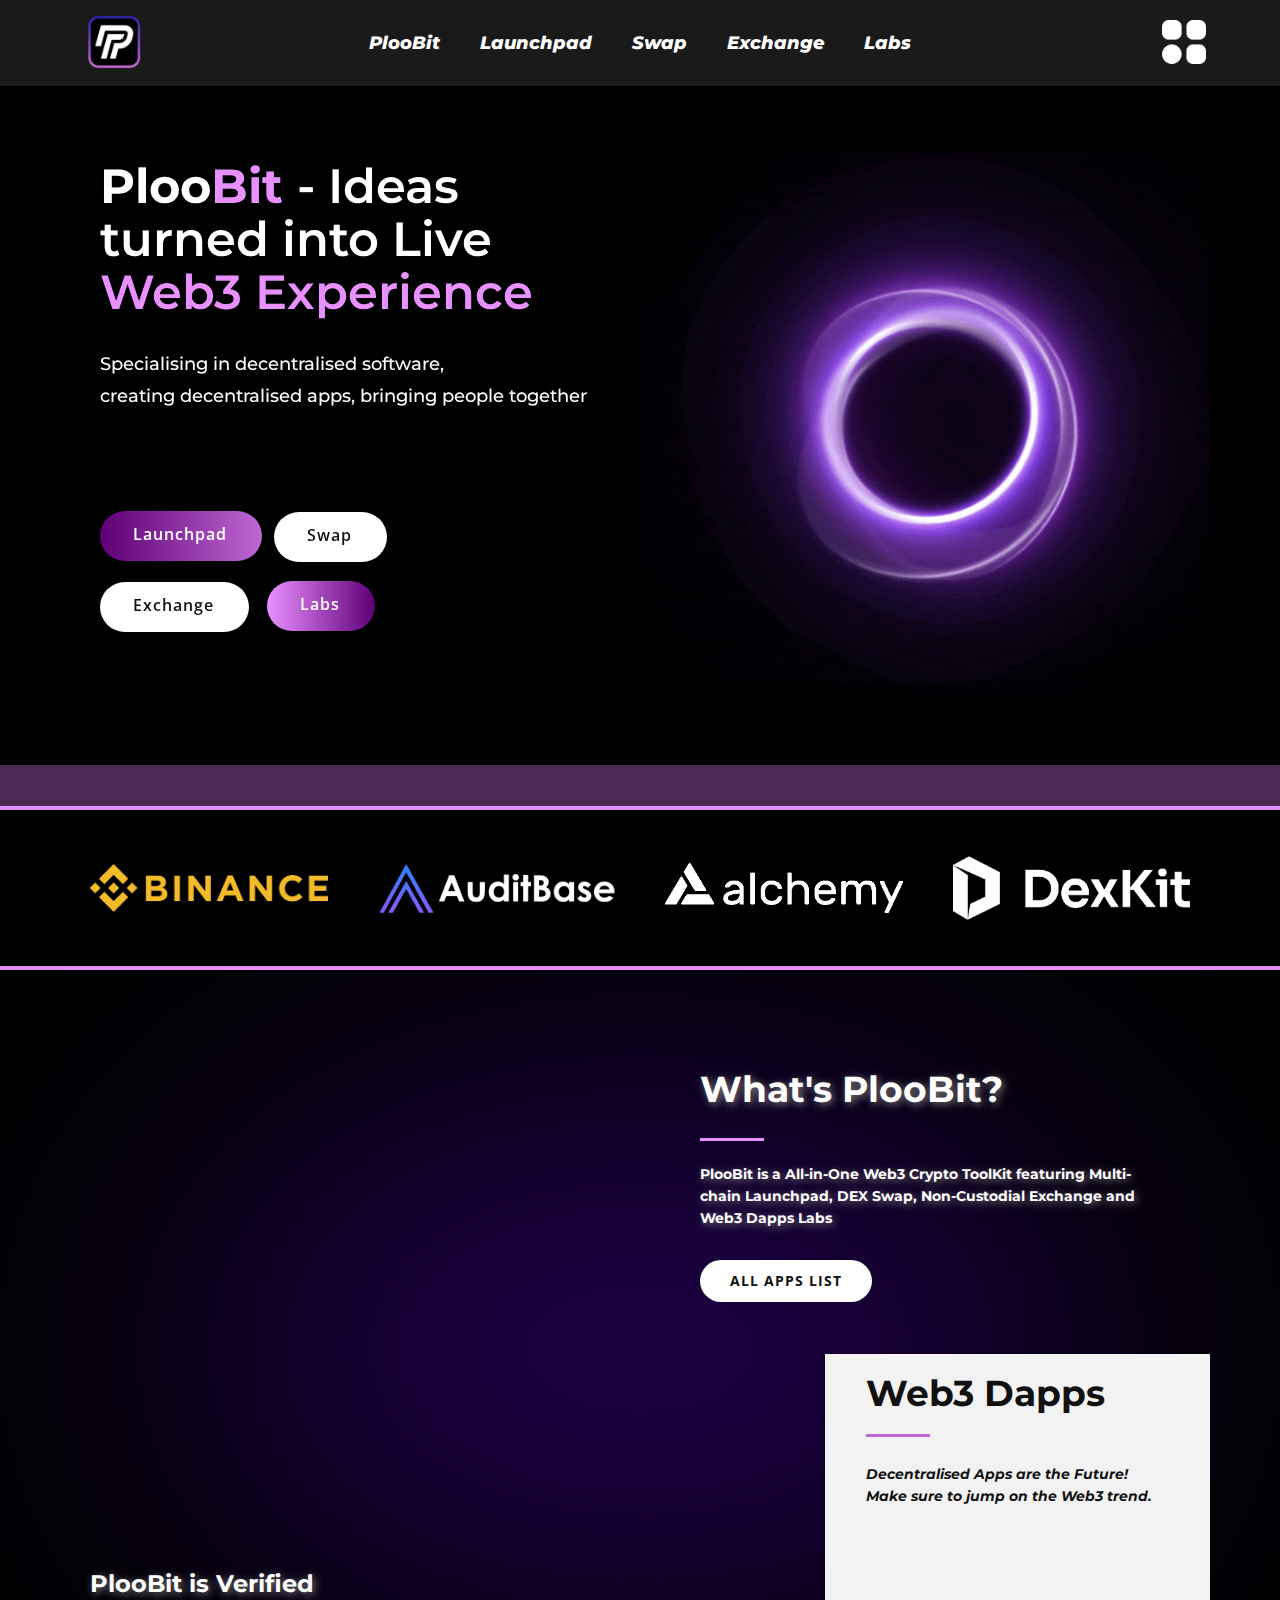
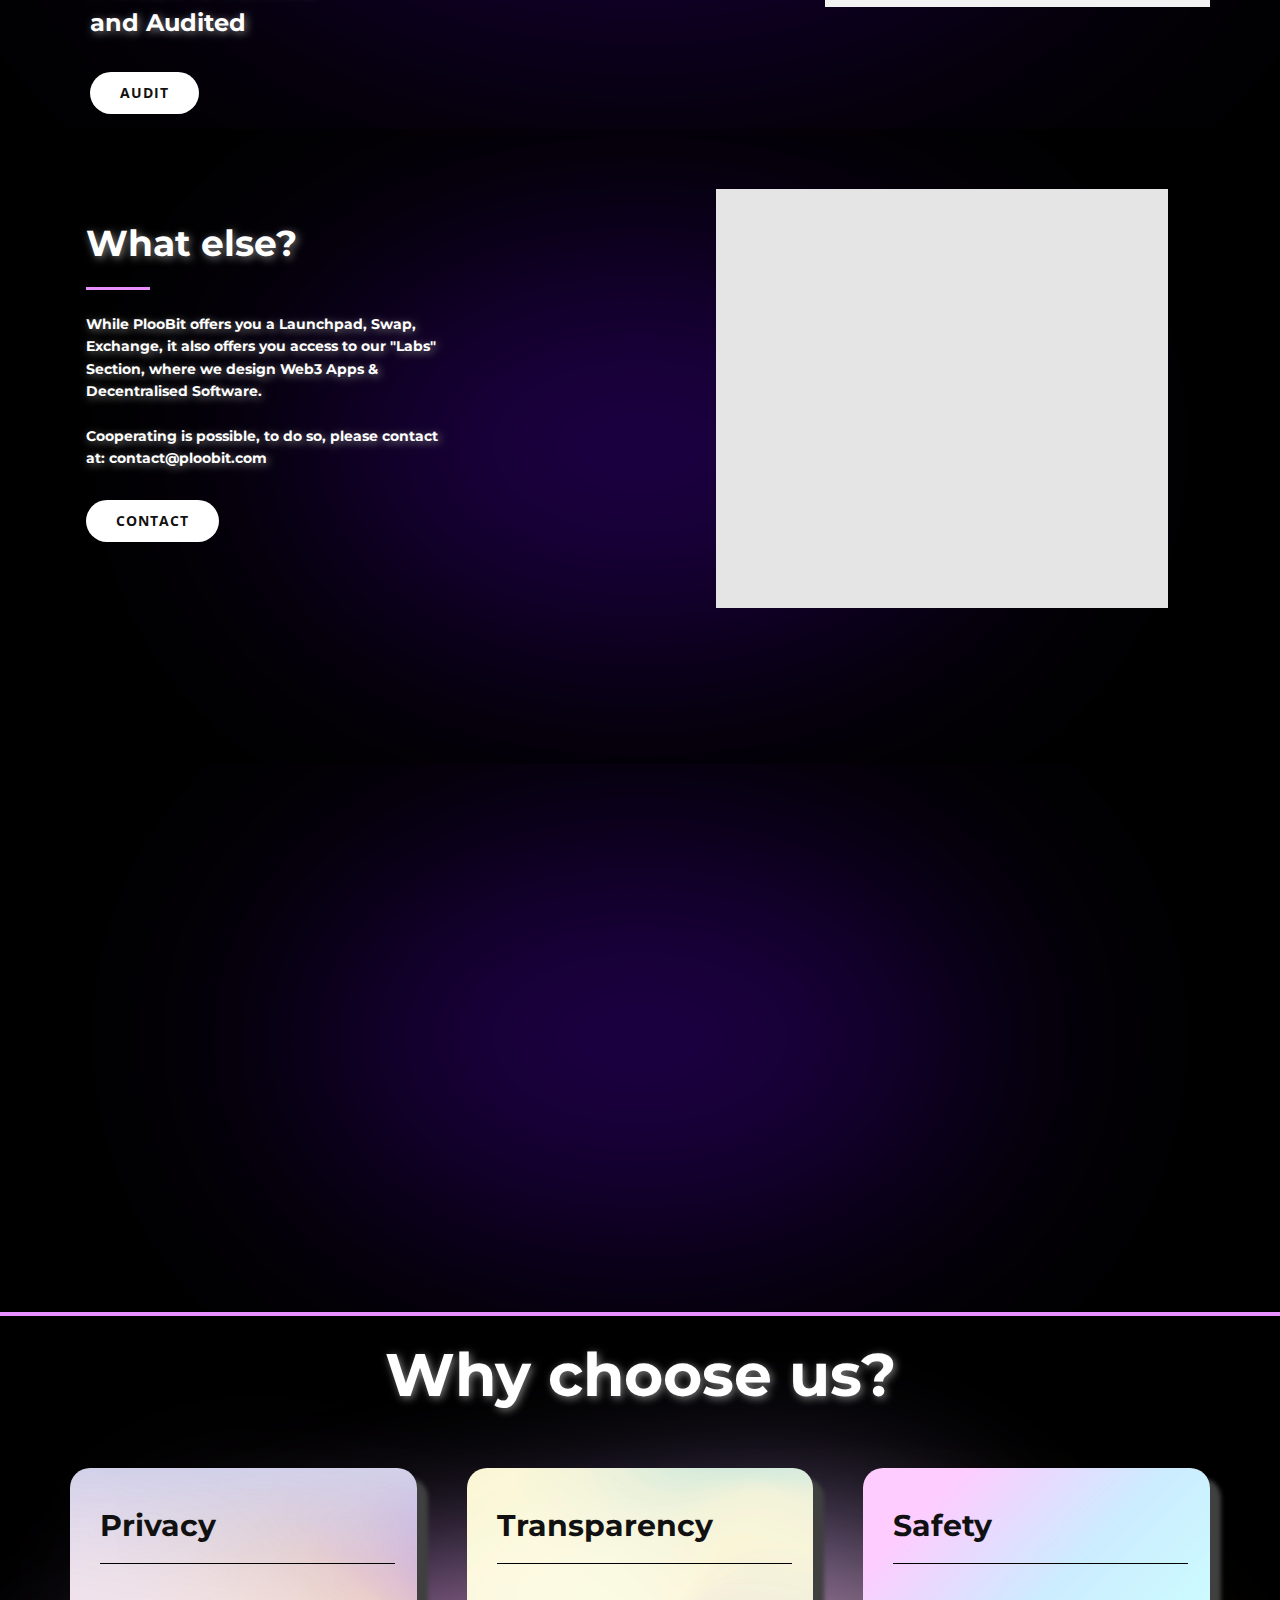
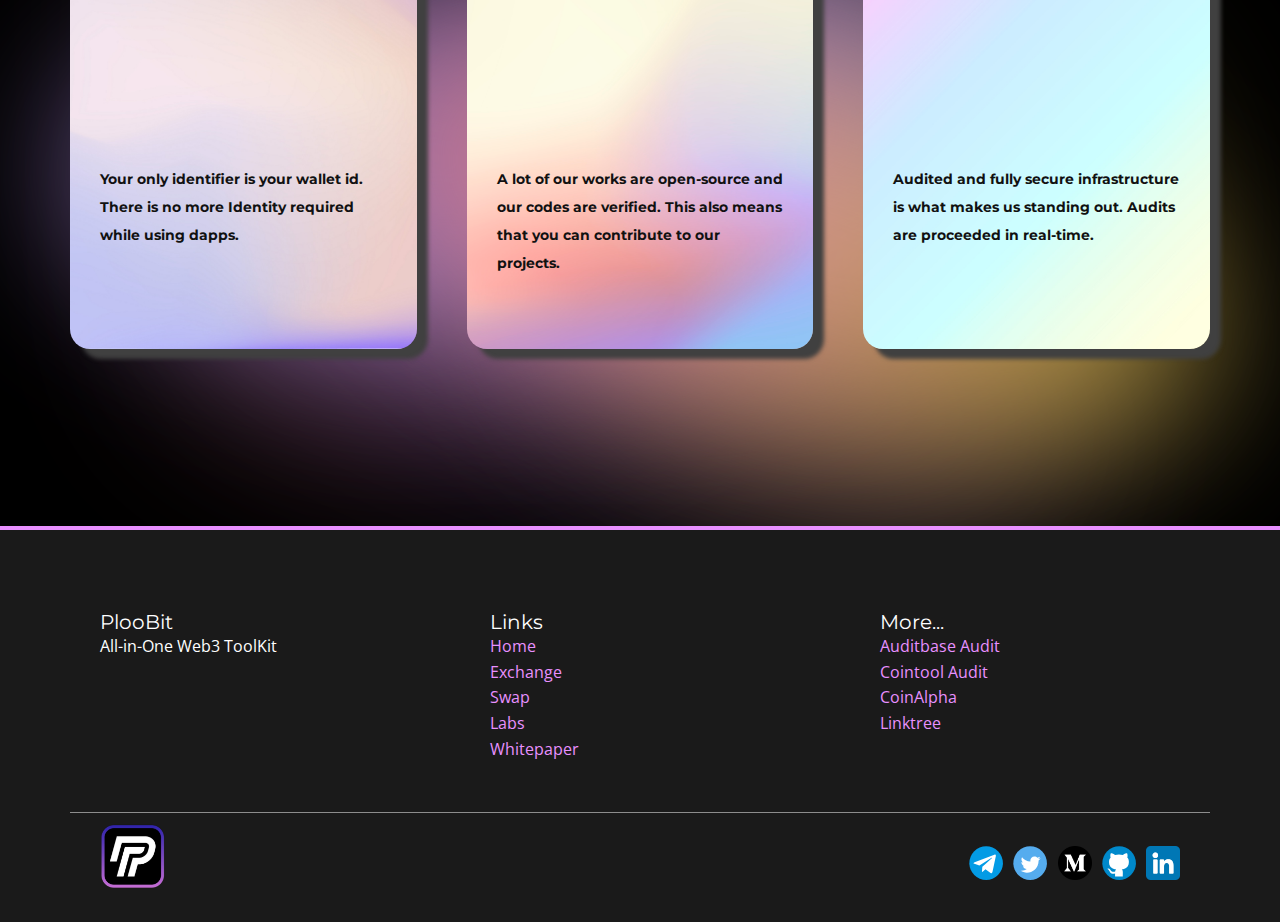
<file: index.html>
<!DOCTYPE html>
<html style="font-size: 16px;" lang="en"><head>
    <meta name="viewport" content="width=device-width, initial-scale=1.0">
    <meta charset="utf-8">
    <meta name="keywords" content="PlooBit">
    <meta name="description" content="PlooBit - Crypto All-in-One ToolKit, Launchpad, Exchange, Dapps">
    <title>PlooBit | Web3 Development</title>
    <link rel="stylesheet" href="nicepage.css" media="screen">
<link rel="stylesheet" href="PlooBit.css" media="screen">
    <script class="u-script" type="text/javascript" src="jquery.js" defer=""></script>
    <script class="u-script" type="text/javascript" src="nicepage.js" defer=""></script>
    <meta name="generator" content="Nicepage 4.19.3, nicepage.com">
    <meta property="og:title" content="PlooBit">
    <meta property="og:description" content="PlooBit - Crypto All-in-One ToolKit, Launchpad, Exchange, Dapps">
    <meta property="og:image" content="images/share.png">
    <link rel="icon" href="images/favicon4.png">
    <link id="u-theme-google-font" rel="stylesheet" href="https://fonts.googleapis.com/css?family=Montserrat:100,100i,200,200i,300,300i,400,400i,500,500i,600,600i,700,700i,800,800i,900,900i|Open+Sans:300,300i,400,400i,500,500i,600,600i,700,700i,800,800i">
    <link id="u-page-google-font" rel="stylesheet" href="https://fonts.googleapis.com/css?family=Montserrat:100,100i,200,200i,300,300i,400,400i,500,500i,600,600i,700,700i,800,800i,900,900i">
    
    
    
    
    
    
    
    
    <script type="application/ld+json">{
		"@context": "http://schema.org",
		"@type": "Organization",
		"name": "PlooBit",
		"sameAs": [
				"https://t.me/ploobit",
				"https://twitter.com/ploobitcom",
				"https://ploobit.medium.com/",
				"https://github.com/0xpako/PlooBit-Contracts",
				"https://www.linkedin.com/company/ploobit/"
		]
}</script>
    <meta name="theme-color" content="#81c132">
    <meta name="twitter:site" content="@">
    <meta name="twitter:card" content="summary_large_image">
    <meta name="twitter:title" content="PlooBit">
    <meta name="twitter:description" content="PlooBit">
    <meta property="og:type" content="website">
  </head>
  <body data-home-page="PlooBit.html" data-home-page-title="PlooBit" class="u-black u-body u-xl-mode" data-lang="en"><header class="u-clearfix u-grey-90 u-header u-sticky u-sticky-8dd9 u-header" id="sec-6607"><div class="u-clearfix u-sheet u-sheet-1">
        <nav class="u-menu u-menu-hamburger u-offcanvas u-menu-1" data-responsive-from="XL">
          <div class="menu-collapse" style="font-size: 1.25rem; letter-spacing: 0px; font-style: italic; font-weight: 700;">
            <a class="u-button-style u-custom-active-border-color u-custom-active-color u-custom-border u-custom-border-color u-custom-borders u-custom-hover-border-color u-custom-hover-color u-custom-left-right-menu-spacing u-custom-padding-bottom u-custom-text-active-color u-custom-text-color u-custom-text-hover-color u-custom-top-bottom-menu-spacing u-file-icon u-nav-link u-text-active-palette-1-base u-text-hover-palette-2-base u-text-white u-file-icon-1" href="#">
              <img src="images/9849499-bd4ffcbd.png" alt="">
            </a>
          </div>
          <div class="u-custom-menu u-nav-container">
            <ul class="u-custom-font u-heading-font u-nav u-spacing-20 u-unstyled u-nav-1"><li class="u-nav-item"><a class="u-border-active-palette-1-base u-border-hover-palette-1-base u-button-style u-nav-link u-text-active-custom-color-13 u-text-body-alt-color u-text-hover-custom-color-11" href="PlooBit.html" style="padding: 10px;">PlooBit</a>
</li><li class="u-nav-item"><a class="u-border-active-palette-1-base u-border-hover-palette-1-base u-button-style u-nav-link u-text-active-custom-color-13 u-text-body-alt-color u-text-hover-custom-color-11" href="https://launchpad.ploobit.com/#/" style="padding: 10px;">Launchpad</a>
</li><li class="u-nav-item"><a class="u-border-active-palette-1-base u-border-hover-palette-1-base u-button-style u-nav-link u-text-active-custom-color-13 u-text-body-alt-color u-text-hover-custom-color-11" href="https://ploobit-swap.dexkit.app/" style="padding: 10px;">Swap</a>
</li><li class="u-nav-item"><a class="u-border-active-palette-1-base u-border-hover-palette-1-base u-button-style u-nav-link u-text-active-custom-color-13 u-text-body-alt-color u-text-hover-custom-color-11" href="https://exchange.ploobit.com/#/trade" style="padding: 10px;">Exchange</a>
</li><li class="u-nav-item"><a class="u-border-active-palette-1-base u-border-hover-palette-1-base u-button-style u-nav-link u-text-active-custom-color-13 u-text-body-alt-color u-text-hover-custom-color-11" href="Labs.html" style="padding: 10px;">Labs</a>
</li><li class="u-nav-item"><a class="u-border-active-palette-1-base u-border-hover-palette-1-base u-button-style u-nav-link u-text-active-custom-color-13 u-text-body-alt-color u-text-hover-custom-color-11" href="https://ploobit.gitbook.io/whitepaper/" style="padding: 10px;">Litepaper</a>
</li></ul>
          </div>
          <div class="u-custom-menu u-nav-container-collapse">
            <div class="u-black u-container-style u-inner-container-layout u-opacity u-opacity-95 u-sidenav">
              <div class="u-inner-container-layout u-sidenav-overflow">
                <div class="u-menu-close"></div>
                <ul class="u-align-center u-nav u-popupmenu-items u-unstyled u-nav-2"><li class="u-nav-item"><a class="u-button-style u-nav-link" href="PlooBit.html">PlooBit</a>
</li><li class="u-nav-item"><a class="u-button-style u-nav-link" href="https://launchpad.ploobit.com/#/">Launchpad</a>
</li><li class="u-nav-item"><a class="u-button-style u-nav-link" href="https://ploobit-swap.dexkit.app/">Swap</a>
</li><li class="u-nav-item"><a class="u-button-style u-nav-link" href="https://exchange.ploobit.com/#/trade">Exchange</a>
</li><li class="u-nav-item"><a class="u-button-style u-nav-link" href="Labs.html">Labs</a>
</li><li class="u-nav-item"><a class="u-button-style u-nav-link" href="https://ploobit.gitbook.io/whitepaper/">Litepaper</a>
</li></ul>
              </div>
            </div>
            <div class="u-black u-menu-overlay u-opacity u-opacity-70"></div>
          </div>
        </nav>
        <img class="u-image u-image-default u-preserve-proportions u-image-1" src="images/blackie2-removebg-preview1.png" alt="" data-image-width="252" data-image-height="252">
        <nav class="u-hidden-md u-hidden-sm u-hidden-xs u-menu u-menu-one-level u-offcanvas u-menu-2" data-responsive-from="MD">
          <div class="menu-collapse" style="font-style: italic; font-size: 1.125rem; font-weight: 800;">
            <a class="u-button-style u-nav-link" href="#">
              <svg class="u-svg-link" viewBox="0 0 24 24"><use xmlns:xlink="http://www.w3.org/1999/xlink" xlink:href="#svg-adbf"></use></svg>
              <svg class="u-svg-content" version="1.1" id="svg-adbf" viewBox="0 0 16 16" x="0px" y="0px" xmlns:xlink="http://www.w3.org/1999/xlink" xmlns="http://www.w3.org/2000/svg"><g><rect y="1" width="16" height="2"></rect><rect y="7" width="16" height="2"></rect><rect y="13" width="16" height="2"></rect>
</g></svg>
            </a>
          </div>
          <div class="u-custom-menu u-nav-container">
            <ul class="u-custom-font u-heading-font u-nav u-unstyled u-nav-3"><li class="u-nav-item"><a class="u-button-style u-nav-link" href="PlooBit.html">PlooBit</a>
</li><li class="u-nav-item"><a class="u-button-style u-nav-link" href="https://launchpad.ploobit.com/#/">Launchpad</a>
</li><li class="u-nav-item"><a class="u-button-style u-nav-link" href="https://ploobit-swap.dexkit.app/">Swap</a>
</li><li class="u-nav-item"><a class="u-button-style u-nav-link" href="https://exchange.ploobit.com/#/trade">Exchange</a>
</li><li class="u-nav-item"><a class="u-button-style u-nav-link" href="Labs.html">Labs</a>
</li></ul>
          </div>
          <div class="u-custom-menu u-nav-container-collapse">
            <div class="u-black u-container-style u-inner-container-layout u-opacity u-opacity-95 u-sidenav">
              <div class="u-inner-container-layout u-sidenav-overflow">
                <div class="u-menu-close"></div>
                <ul class="u-align-center u-nav u-popupmenu-items u-unstyled u-nav-4"><li class="u-nav-item"><a class="u-button-style u-nav-link" href="PlooBit.html">PlooBit</a>
</li><li class="u-nav-item"><a class="u-button-style u-nav-link" href="https://launchpad.ploobit.com/#/">Launchpad</a>
</li><li class="u-nav-item"><a class="u-button-style u-nav-link" href="https://ploobit-swap.dexkit.app/">Swap</a>
</li><li class="u-nav-item"><a class="u-button-style u-nav-link" href="https://exchange.ploobit.com/#/trade">Exchange</a>
</li><li class="u-nav-item"><a class="u-button-style u-nav-link" href="Labs.html">Labs</a>
</li></ul>
              </div>
            </div>
            <div class="u-black u-menu-overlay u-opacity u-opacity-70"></div>
          </div>
        </nav>
      </div><style class="u-sticky-style" data-style-id="8dd9">.u-sticky-fixed.u-sticky-8dd9, .u-body.u-sticky-fixed .u-sticky-8dd9 {
box-shadow: 4px 4px 6px 3px rgba(190,104,212,0.9) !important
}.u-sticky-fixed.u-sticky-8dd9:before, .u-body.u-sticky-fixed .u-sticky-8dd9:before {
borders: top right bottom left !important; border-color: #be68d4 !important; border-width: 3px !important
}</style></header> 
    <section class="u-align-center u-black u-clearfix u-container-align-center u-section-1" id="carousel_3e7c">
      <div class="u-clearfix u-sheet u-valign-middle u-sheet-1">
        <div class="u-clearfix u-expanded-width u-gutter-0 u-layout-wrap u-layout-wrap-1">
          <div class="u-layout" style="">
            <div class="u-layout-row" style="">
              <div class="u-align-left u-container-align-center-md u-container-align-center-sm u-container-align-center-xs u-container-align-left-lg u-container-align-left-xl u-container-style u-layout-cell u-right-cell u-shape-rectangle u-size-30-lg u-size-30-xl u-size-60-md u-size-60-sm u-size-60-xs u-size-xs-60 u-layout-cell-1">
                <div class="u-container-layout u-container-layout-1">
                  <h2 class="u-align-center-md u-align-center-sm u-align-center-xs u-align-left-lg u-align-left-xl u-text u-text-1" data-animation-name="customAnimationIn" data-animation-duration="1000">
                    <span style="font-weight: 700;">Ploo<span class="u-text-custom-color-10">Bit</span>
                    </span>- Ideas turned into Live<br>
                    <span class="u-text-custom-color-10">Web3 Experience</span>
                  </h2>
                  <p class="u-align-center-md u-align-center-sm u-align-center-xs u-align-left-lg u-align-left-xl u-custom-font u-font-montserrat u-text u-text-2" data-animation-name="customAnimationIn" data-animation-duration="1000">Specialising in decentralised software,<br>creating decentralised apps, bringing people together
                  </p>
                  <a href="https://launchpad.ploobit.com/#/" class="u-active-white u-align-center-md u-align-center-sm u-align-center-xs u-align-left-lg u-align-left-xl u-border-none u-btn u-btn-round u-button-style u-gradient u-hover-feature u-hover-white u-none u-radius-50 u-text-active-white u-text-hover-white u-btn-1" data-animation-name="customAnimationIn" data-animation-duration="1000" data-animation-delay="0" data-animation-direction="">Launchpad</a>
                  <a href="https://ploobit-swap.dexkit.app/" class="u-active-white u-align-center-md u-align-center-sm u-align-center-xs u-align-left-lg u-align-left-xl u-border-none u-btn u-btn-round u-button-style u-hover-feature u-hover-white u-radius-50 u-text-active-black u-text-hover-black u-white u-btn-2" data-animation-name="customAnimationIn" data-animation-duration="1000" data-animation-delay="0" data-animation-direction="">Swap</a>
                  <a href="Labs.html" class="u-active-white u-align-center-md u-align-center-sm u-align-center-xs u-align-left-lg u-align-left-xl u-border-none u-btn u-btn-round u-button-style u-gradient u-hover-feature u-hover-white u-none u-radius-50 u-text-active-white u-text-hover-white u-btn-3" data-animation-name="customAnimationIn" data-animation-duration="1000" data-animation-delay="0" data-animation-direction="">Labs</a>
                  <a href="https://exchange.ploobit.com/#/trade" class="u-active-white u-align-center-md u-align-center-sm u-align-center-xs u-align-left-lg u-align-left-xl u-border-none u-btn u-btn-round u-button-style u-hover-feature u-hover-white u-radius-50 u-text-active-black u-text-hover-black u-white u-btn-4" data-animation-name="customAnimationIn" data-animation-duration="1000" data-animation-delay="0" data-animation-direction="">Exchange</a>
                </div>
              </div>
              <div class="u-align-left u-container-align-center u-container-style u-layout-cell u-left-cell u-shape-rectangle u-size-30-lg u-size-30-xl u-size-60-md u-size-60-sm u-size-60-xs u-size-xs-60 u-layout-cell-2" src="">
                <div class="u-container-layout u-valign-middle u-container-layout-2" src="">
                  <img class="u-expanded-width u-image u-image-1" src="images/ai-loader-opt.gif" data-image-width="800" data-image-height="600">
                </div>
              </div>
            </div>
          </div>
        </div>
      </div>
      
      
      
      
    </section>
    <section class="u-clearfix u-custom-color-2 u-valign-middle-lg u-valign-middle-md u-valign-middle-xl u-section-2" id="sec-e644">
      <div class="u-clearfix u-custom-html u-expanded-width u-opacity u-opacity-85 u-custom-html-1"><!-- TradingView Widget BEGIN -->
        <div class="tradingview-widget-container">
          <div class="tradingview-widget-container__widget"></div>
          <script type="text/javascript" src="https://s3.tradingview.com/external-embedding/embed-widget-ticker-tape.js" async="async"> {
  "symbols": [
    {
      "proName": "BITSTAMP:BTCUSD",
      "title": "Bitcoin"
    },
    {
      "proName": "BITSTAMP:ETHUSD",
      "title": "Ethereum"
    },
    {
      "description": "Doge",
      "proName": "BINANCE:DOGEUSDT"
    },
    {
      "description": "Shiba Inu",
      "proName": "BINANCE:SHIBUSDT"
    },
    {
      "description": "Binance Coin",
      "proName": "BINANCE:BNBUSDT"
    }
  ],
  "showSymbolLogo": true,
  "colorTheme": "dark",
  "isTransparent": false,
  "displayMode": "regular",
  "locale": "en"
} </script>
        </div><!-- TradingView Widget END -->
      </div>
    </section>
    <section class="u-align-center u-black u-border-4 u-border-custom-color-10 u-border-no-left u-border-no-right u-clearfix u-section-3" id="sec-0f60">
      <div class="u-clearfix u-sheet u-valign-middle-xl u-sheet-1">
        <div class="u-expanded-width u-list u-list-1">
          <div class="u-repeater u-repeater-1">
            <div class="u-align-center-sm u-container-style u-list-item u-repeater-item">
              <div class="u-container-layout u-similar-container u-valign-middle u-container-layout-1">
                <img alt="" class="u-expanded-width-lg u-expanded-width-md u-expanded-width-xl u-expanded-width-xs u-image u-image-contain u-image-default u-image-1" data-image-width="1024" data-image-height="206" src="images/1024px-Binance_logo.svg.png">
              </div>
            </div>
            <div class="u-align-center-sm u-align-center-xs u-container-style u-list-item u-repeater-item">
              <div class="u-container-layout u-similar-container u-valign-middle u-container-layout-2">
                <img alt="" class="u-expanded-width-lg u-expanded-width-md u-expanded-width-xl u-expanded-width-xs u-image u-image-contain u-image-default u-image-2" data-image-width="1171" data-image-height="249" src="images/auditbase-logo-svg.svg" data-href="https://github.com/0xpako/PlooBit-Contracts/runs/13012023136">
              </div>
            </div>
            <div class="u-align-center-sm u-align-center-xs u-container-style u-list-item u-repeater-item">
              <div class="u-container-layout u-similar-container u-valign-middle u-container-layout-3">
                <img alt="" class="u-expanded-width-lg u-expanded-width-md u-expanded-width-xl u-expanded-width-xs u-image u-image-contain u-image-default u-image-3" data-image-width="822" data-image-height="175" src="images/6088f4c7c34ad61ab10cdf72_horizontal-logo-onecolor-neutral-alchemy-svg.svg">
              </div>
            </div>
            <div class="u-align-center-sm u-align-center-xs u-container-style u-list-item u-repeater-item">
              <div class="u-container-layout u-similar-container u-valign-middle u-container-layout-4">
                <img alt="" class="u-expanded-width-lg u-expanded-width-md u-expanded-width-xl u-expanded-width-xs u-image u-image-contain u-image-default u-image-4" data-image-width="673" data-image-height="181" src="images/Normal-logowhite_Imagotype_DexKit.png.png">
              </div>
            </div>
          </div>
        </div>
      </div>
    </section>
    <section class="u-clearfix u-image u-section-4" id="sec-6e7c" data-image-width="1310" data-image-height="1037">
      <div class="u-clearfix u-sheet u-sheet-1">
        <img src="images/blackie2.png" alt="" class="u-align-left u-border-3 u-border-custom-color-3 u-expanded-width-xs u-image u-left-0 u-image-1" data-image-width="961" data-image-height="769" data-animation-name="customAnimationIn" data-animation-duration="1000">
        <img src="images/midnight-coding-late-night-session-lofi-animation-stock-animation-51917-1280x720.jpg" alt="" class="u-align-left u-border-2 u-border-black u-image u-right-0 u-image-2" data-image-width="1280" data-image-height="720" data-animation-name="customAnimationIn" data-animation-duration="1000">
        <div class="u-align-left u-container-style u-expanded-width-sm u-expanded-width-xs u-group u-right-0 u-group-1">
          <div class="u-container-layout u-valign-middle-lg u-valign-middle-md u-valign-middle-sm u-valign-middle-xl u-container-layout-1">
            <h2 class="u-hover-feature u-text u-text-body-alt-color u-text-1">What's PlooBit?</h2>
            <div class="u-border-3 u-border-custom-color-10 u-line u-line-horizontal u-line-1"></div>
            <p class="u-custom-font u-heading-font u-hover-feature u-text u-text-white u-text-2">PlooBit is a All-in-One Web3 Crypto ToolKit featuring Multi-chain Launchpad, DEX Swap, Non-Custodial Exchange and Web3 Dapps Labs</p>
            <a href="https://linktr.ee/ploobit" class="u-border-none u-btn u-btn-round u-button-style u-hover-custom-color-10 u-radius-50 u-white u-btn-1">All Apps list</a>
          </div>
        </div>
        <div class="u-container-style u-expanded-width-xs u-group u-group-2">
          <div class="u-container-layout u-container-layout-2">
            <h4 class="u-hover-feature u-text u-text-body-alt-color u-text-3">PlooBit is Verified and Audited</h4>
            <a href="https://github.com/0xpako/PlooBit-Contracts/runs/13082320780" class="u-border-none u-btn u-btn-round u-button-style u-hover-custom-color-10 u-radius-50 u-white u-btn-2">Audit</a>
          </div>
        </div>
        <div class="u-align-left u-container-style u-expanded-width-xs u-grey-5 u-group u-group-3">
          <div class="u-container-layout u-valign-middle-lg u-container-layout-3">
            <h2 class="u-hover-feature u-text u-text-4">Web3 Dapps</h2>
            <div class="u-border-3 u-border-custom-color-3 u-line u-line-horizontal u-line-2"></div>
            <p class="u-hover-feature u-text u-text-5">Decentralised Apps are the Future! Make sure to jump on the Web3 trend.</p>
          </div>
        </div>
      </div>
      
      
      
      
      
    </section>
    <section class="u-clearfix u-image u-section-5" id="sec-21d5" data-image-width="1310" data-image-height="1037">
      <div class="u-clearfix u-sheet u-sheet-1">
        <div class="u-grey-10 u-shape u-shape-rectangle u-shape-1"></div>
        <div class="u-align-left u-container-style u-expanded-width-md u-expanded-width-sm u-expanded-width-xs u-group u-group-1">
          <div class="u-container-layout u-valign-middle-md u-valign-middle-sm u-container-layout-1">
            <h2 class="u-hover-feature u-text u-text-body-alt-color u-text-1">What else?</h2>
            <div class="u-border-3 u-border-custom-color-10 u-line u-line-horizontal u-line-1"></div>
            <p class="u-custom-font u-font-montserrat u-hover-feature u-text u-text-body-alt-color u-text-2">While PlooBit offers you a Launchpad, Swap, Exchange, it also offers you access to our "Labs" Section, where we design Web3 Apps &amp; Decentralised Software.<br>
              <br>Cooperating is possible, to do so, please contact at: contact@ploobit.com<br>
            </p>
            <a href="mailto:mateusz@ploobit.com" class="u-border-none u-btn u-btn-round u-button-style u-hover-custom-color-10 u-radius-50 u-white u-btn-1">Contact</a>
          </div>
        </div>
        <img src="images/a-logo-illustration-depicting-web3-metaverse-free-vector.png" alt="" class="u-align-left u-border-3 u-border-grey-70 u-expanded-width-xs u-image u-image-1" data-image-width="1920" data-image-height="1920" data-animation-name="customAnimationIn" data-animation-duration="1000">
        <img src="images/660372136round-sphere-moving-animated-gif-12.gif" alt="" class="u-align-left u-border-2 u-border-black u-image u-left-0 u-image-2" data-image-width="500" data-image-height="500" data-animation-name="customAnimationIn" data-animation-duration="1000">
      </div>
      
      
    </section>
    <section class="u-align-center u-clearfix u-image u-section-6" id="sec-4899" data-image-width="1310" data-image-height="1037">
      <div class="u-clearfix u-sheet u-sheet-1">
        <h1 class="u-custom-font u-font-montserrat u-text u-text-body-alt-color u-text-1" data-animation-name="customAnimationIn" data-animation-duration="1250" data-animation-delay="500">What do we offer?</h1>
        <div class="u-expanded-width u-list u-list-1">
          <div class="u-repeater u-repeater-1">
            <div class="u-container-style u-list-item u-repeater-item u-shape-rectangle">
              <div class="u-container-layout u-similar-container u-valign-top-lg u-valign-top-md u-container-layout-1"><span class="u-file-icon u-icon u-text-white u-icon-1" data-animation-name="customAnimationIn" data-animation-duration="1000" data-animation-direction=""><img src="images/876784-a13bc5ad.png" alt=""></span>
                <div class="u-container-style u-expanded-width-md u-group u-group-1" data-animation-name="customAnimationIn" data-animation-duration="1250" data-animation-direction="" data-animation-delay="250">
                  <div class="u-container-layout u-container-layout-2">
                    <h5 class="u-custom-font u-font-montserrat u-text u-text-body-alt-color u-text-2">1. Swap &amp; Exchange</h5>
                    <p class="u-custom-font u-font-montserrat u-text u-text-body-alt-color u-text-3">Fully Decentralized, Non-Custodial, No KYC!</p>
                  </div>
                </div>
              </div>
            </div>
            <div class="u-container-style u-list-item u-repeater-item u-shape-rectangle">
              <div class="u-container-layout u-similar-container u-valign-top-lg u-valign-top-md u-container-layout-3"><span class="u-file-icon u-icon u-text-white u-icon-2" data-animation-name="customAnimationIn" data-animation-duration="1000" data-animation-direction=""><img src="images/2285551-84b141eb.png" alt=""></span>
                <div class="u-container-style u-expanded-width-md u-group u-video-cover u-group-2" data-animation-name="customAnimationIn" data-animation-duration="1250" data-animation-direction="" data-animation-delay="250">
                  <div class="u-container-layout u-container-layout-4">
                    <h5 class="u-custom-font u-font-montserrat u-text u-text-body-alt-color u-text-4">2. Launchpad</h5>
                    <p class="u-custom-font u-font-montserrat u-text u-text-body-alt-color u-text-5">Multi-Chain, Extra Promotion and Full Security</p>
                  </div>
                </div>
              </div>
            </div>
            <div class="u-container-style u-list-item u-repeater-item u-shape-rectangle">
              <div class="u-container-layout u-similar-container u-valign-top-lg u-valign-top-md u-container-layout-5"><span class="u-file-icon u-icon u-text-white u-icon-3" data-animation-name="customAnimationIn" data-animation-duration="1000" data-animation-direction=""><img src="images/2282198-dcdd6e09.png" alt=""></span>
                <div class="u-container-style u-expanded-width-md u-group u-video-cover u-group-3" data-animation-name="customAnimationIn" data-animation-duration="1250" data-animation-direction="" data-animation-delay="250">
                  <div class="u-container-layout u-container-layout-6">
                    <h5 class="u-custom-font u-font-montserrat u-text u-text-body-alt-color u-text-6">3. labs</h5>
                    <p class="u-custom-font u-font-montserrat u-text u-text-body-alt-color u-text-7">Custom Software Solutions, Dapps and WhiteLabels</p>
                  </div>
                </div>
              </div>
            </div>
            <div class="u-container-style u-list-item u-repeater-item u-shape-rectangle">
              <div class="u-container-layout u-similar-container u-valign-top-lg u-valign-top-md u-container-layout-7"><span class="u-file-icon u-icon u-text-white u-icon-4" data-animation-name="customAnimationIn" data-animation-duration="1000" data-animation-direction=""><img src="images/95454-3b06ba69.png" alt=""></span>
                <div class="u-container-style u-expanded-width-md u-group u-video-cover u-group-4" data-animation-name="customAnimationIn" data-animation-duration="1250" data-animation-direction="" data-animation-delay="250">
                  <div class="u-container-layout u-container-layout-8">
                    <h5 class="u-custom-font u-font-montserrat u-text u-text-body-alt-color u-text-8">4. security</h5>
                    <p class="u-custom-font u-font-montserrat u-text u-text-body-alt-color u-text-9">Verified and Audited by AuditBase</p>
                  </div>
                </div>
              </div>
            </div>
          </div>
        </div>
      </div>
    </section>
    <section class="u-align-left u-border-4 u-border-custom-color-10 u-border-no-left u-border-no-right u-clearfix u-container-align-center u-image u-section-7" id="carousel_e026" data-image-width="1106" data-image-height="908">
      <div class="u-clearfix u-sheet u-sheet-1">
        <h2 class="u-align-center u-hover-feature u-text u-text-body-alt-color u-text-1"> Why choose us?<br>
        </h2>
        <div class="u-expanded-width u-list u-list-1">
          <div class="u-repeater u-repeater-1">
            <div class="u-align-left u-container-style u-image u-image-round u-list-item u-radius-20 u-repeater-item u-image-1" data-image-width="4000" data-image-height="3000">
              <div class="u-container-layout u-similar-container u-container-layout-1">
                <h4 class="u-hover-feature u-text u-text-default u-text-2">Privacy</h4>
                <div class="u-border-1 u-border-black u-line u-line-horizontal u-line-1"></div>
                <p class="u-custom-font u-heading-font u-hover-feature u-text u-text-3">Your only identifier is your wallet id. There is no more Identity required while using dapps.</p>
              </div>
            </div>
            <div class="u-align-left u-container-style u-image u-image-round u-list-item u-radius-20 u-repeater-item u-video-cover u-image-2" data-image-width="4000" data-image-height="3000">
              <div class="u-container-layout u-similar-container u-container-layout-2">
                <h4 class="u-hover-feature u-text u-text-default u-text-4">Transparency</h4>
                <div class="u-border-1 u-border-black u-line u-line-horizontal u-line-2"></div>
                <p class="u-custom-font u-heading-font u-hover-feature u-text u-text-5">A lot of our works are open-source and our codes are verified. This also means that you can contribute to our projects.</p>
              </div>
            </div>
            <div class="u-align-left u-container-style u-image u-image-round u-list-item u-radius-20 u-repeater-item u-video-cover u-image-3" data-image-width="3000" data-image-height="3024">
              <div class="u-container-layout u-similar-container u-container-layout-3">
                <h4 class="u-hover-feature u-text u-text-default u-text-6">Safety</h4>
                <div class="u-border-1 u-border-black u-line u-line-horizontal u-line-3"></div>
                <p class="u-custom-font u-heading-font u-hover-feature u-text u-text-7">Audited and fully secure infrastructure is what makes us standing out. Audits are proceeded in real-time.</p>
              </div>
            </div>
          </div>
        </div>
      </div>
      
      
      
      
      
      
      
    </section>
    
    
    <footer class="u-clearfix u-footer u-grey-90" id="sec-3af1"><div class="u-clearfix u-sheet u-sheet-1">
        <div class="u-clearfix u-expanded-width u-gutter-30 u-layout-wrap u-layout-wrap-1">
          <div class="u-gutter-0 u-layout">
            <div class="u-layout-row">
              <div class="u-align-left u-container-style u-layout-cell u-left-cell u-size-20 u-size-30-md u-layout-cell-1">
                <div class="u-container-layout u-container-layout-1"><!--position-->
                  <div data-position="" class="u-position"><!--block-->
                    <div class="u-block">
                      <div class="u-block-container u-clearfix"><!--block_header-->
                        <h5 class="u-block-header u-text"><!--block_header_content-->PlooBit<!--/block_header_content--></h5><!--/block_header--><!--block_content-->
                        <div class="u-block-content u-text"><!--block_content_content-->All-in-One Web3 ToolKit<!--/block_content_content--></div><!--/block_content-->
                      </div>
                    </div><!--/block-->
                  </div><!--/position-->
                </div>
              </div>
              <div class="u-align-left u-container-style u-layout-cell u-size-20 u-size-30-md u-layout-cell-2">
                <div class="u-container-layout u-container-layout-2"><!--position-->
                  <div data-position="" class="u-position"><!--block-->
                    <div class="u-block">
                      <div class="u-block-container u-clearfix"><!--block_header-->
                        <h5 class="u-block-header u-text"><!--block_header_content-->Links<!--/block_header_content--></h5><!--/block_header--><!--block_content-->
                        <div class="u-block-content u-text"><!--block_content_content-->
                          <a href="PlooBit.html" class="u-active-none u-border-none u-btn u-button-link u-button-style u-hover-none u-none u-text-custom-color-10 u-btn-1">Home</a>
                          <br>
                          <a href="https://exchange.ploobit.com/#/trade" class="u-active-none u-border-none u-btn u-button-link u-button-style u-hover-none u-none u-text-custom-color-10 u-btn-2">Exchange</a>
                          <br>
                          <a href="https://ploobit-swap.dexkit.app/" class="u-active-none u-border-none u-btn u-button-link u-button-style u-hover-none u-none u-text-custom-color-10 u-btn-3">Swap</a>
                          <br>
                          <a href="Labs.html" class="u-active-none u-border-none u-btn u-button-link u-button-style u-hover-none u-none u-text-custom-color-10 u-btn-4">Labs</a>
                          <br>
                          <a href="https://ploobit.gitbook.io/whitepaper/" class="u-active-none u-border-none u-btn u-button-link u-button-style u-hover-none u-none u-text-custom-color-10 u-btn-5">Whitepaper</a><!--/block_content_content-->
                        </div><!--/block_content-->
                      </div>
                    </div><!--/block-->
                  </div><!--/position-->
                </div>
              </div>
              <div class="u-align-left u-container-style u-layout-cell u-right-cell u-size-20 u-size-30-md u-layout-cell-3">
                <div class="u-container-layout u-container-layout-3"><!--position-->
                  <div data-position="" class="u-position"><!--block-->
                    <div class="u-block">
                      <div class="u-block-container u-clearfix"><!--block_header-->
                        <h5 class="u-block-header u-text"><!--block_header_content-->More...<!--/block_header_content--></h5><!--/block_header--><!--block_content-->
                        <div class="u-block-content u-text"><!--block_content_content-->
                          <a href="https://github.com/0xpako/PlooBit-Contracts/runs/13082320780" class="u-active-none u-border-none u-btn u-button-link u-button-style u-hover-none u-none u-text-custom-color-10 u-btn-6">Auditbase Audit</a>
                          <br>
                          <a href="files/soon1.jpg" class="u-active-none u-border-none u-btn u-button-link u-button-style u-file-link u-hover-none u-none u-text-custom-color-10 u-btn-7">Cointool Audit</a>
                          <br>
                          <a href="https://coinalpha.app/" class="u-active-none u-border-none u-btn u-button-link u-button-style u-hover-none u-none u-text-custom-color-10 u-btn-8">CoinAlpha</a>
                          <br>
                          <a href="https://linktr.ee/ploobit" class="u-active-none u-border-none u-btn u-button-link u-button-style u-hover-none u-none u-text-custom-color-10 u-btn-9">Linktree</a><!--/block_content_content-->
                        </div><!--/block_content-->
                      </div>
                    </div><!--/block-->
                  </div><!--/position-->
                </div>
              </div>
            </div>
          </div>
        </div>
        <div class="u-border-1 u-border-white u-expanded-width u-line u-line-horizontal u-opacity u-opacity-50 u-line-1"></div>
        <div class="u-social-icons u-spacing-10 u-social-icons-1">
          <a class="u-social-url" target="_blank" data-type="Telegram" title="Telegram" href="https://t.me/ploobit"><span class="u-icon u-social-icon u-social-telegram u-icon-1"><svg class="u-svg-link" preserveAspectRatio="xMidYMin slice" viewBox="0 0 112 112" style=""><use xmlns:xlink="http://www.w3.org/1999/xlink" xlink:href="#svg-91ae"></use></svg><svg class="u-svg-content" viewBox="0 0 112 112" x="0" y="0" id="svg-91ae"><circle fill="currentColor" cx="56.1" cy="56.1" r="55"></circle><path fill="#FFFFFF" d="M18.4,53.2l64.7-24.9c3-1.1,5.6,0.7,4.7,5.3l0,0l-11,51.8c-0.8,3.7-3,4.6-6.1,2.8L53.9,75.8l-8.1,7.8
	c-0.9,0.9-1.7,1.6-3.4,1.6l1.2-17l31.1-28c1.4-1.2-0.3-1.9-2.1-0.7L34.2,63.7l-16.6-5.2C14,57.4,14,54.9,18.4,53.2L18.4,53.2z"></path></svg></span>
          </a>
          <a class="u-social-url" target="_blank" data-type="Twitter" title="Twitter" href="https://twitter.com/ploobitcom"><span class="u-icon u-social-icon u-social-twitter u-icon-2"><svg class="u-svg-link" preserveAspectRatio="xMidYMin slice" viewBox="0 0 112 112" style=""><use xmlns:xlink="http://www.w3.org/1999/xlink" xlink:href="#svg-a6ea"></use></svg><svg class="u-svg-content" viewBox="0 0 112 112" x="0" y="0" id="svg-a6ea"><circle fill="currentColor" class="st0" cx="56.1" cy="56.1" r="55"></circle><path fill="#FFFFFF" d="M83.8,47.3c0,0.6,0,1.2,0,1.7c0,17.7-13.5,38.2-38.2,38.2C38,87.2,31,85,25,81.2c1,0.1,2.1,0.2,3.2,0.2
            c6.3,0,12.1-2.1,16.7-5.7c-5.9-0.1-10.8-4-12.5-9.3c0.8,0.2,1.7,0.2,2.5,0.2c1.2,0,2.4-0.2,3.5-0.5c-6.1-1.2-10.8-6.7-10.8-13.1
            c0-0.1,0-0.1,0-0.2c1.8,1,3.9,1.6,6.1,1.7c-3.6-2.4-6-6.5-6-11.2c0-2.5,0.7-4.8,1.8-6.7c6.6,8.1,16.5,13.5,27.6,14
            c-0.2-1-0.3-2-0.3-3.1c0-7.4,6-13.4,13.4-13.4c3.9,0,7.3,1.6,9.8,4.2c3.1-0.6,5.9-1.7,8.5-3.3c-1,3.1-3.1,5.8-5.9,7.4
            c2.7-0.3,5.3-1,7.7-2.1C88.7,43,86.4,45.4,83.8,47.3z"></path></svg></span>
          </a>
          <a class="u-social-url" target="_blank" data-type="Medium" title="Medium" href="https://ploobit.medium.com/"><span class="u-file-icon u-icon u-social-icon u-social-medium u-icon-3"><img src="images/3670098.png" alt=""></span>
          </a>
          <a class="u-social-url" target="_blank" data-type="Github" title="Github" href="https://github.com/0xpako/PlooBit-Contracts"><span class="u-icon u-social-github u-social-icon u-icon-4"><svg class="u-svg-link" preserveAspectRatio="xMidYMin slice" viewBox="0 0 112 112" style=""><use xmlns:xlink="http://www.w3.org/1999/xlink" xlink:href="#svg-f7be"></use></svg><svg class="u-svg-content" viewBox="0 0 112 112" x="0" y="0" id="svg-f7be"><circle fill="currentColor" cx="56.1" cy="56.1" r="55"></circle><path fill="#FFFFFF" d="M88,51.3c0-5.5-1.9-10.2-5.3-13.7c0.6-1.3,2.3-6.5-0.5-13.5c0,0-4.2-1.4-14,5.3c-4.1-1.1-8.4-1.7-12.7-1.8
	c-4.3,0-8.7,0.6-12.7,1.8c-9.7-6.6-14-5.3-14-5.3c-2.8,7-1,12.2-0.5,13.5C25,41.2,23,45.7,23,51.3c0,19.6,11.9,23.9,23.3,25.2
	c-1.5,1.3-2.8,3.5-3.2,6.8c-3,1.3-10.2,3.6-14.9-4.3c0,0-2.7-4.9-7.8-5.3c0,0-5-0.1-0.4,3.1c0,0,3.3,1.6,5.6,7.5c0,0,3,9.1,17.2,6
	c0,4.3,0.1,8.3,0.1,9.5h25.2c0-1.7,0.1-7.2,0.1-14c0-4.7-1.7-7.9-3.4-9.4C76,75.2,88,70.9,88,51.3z"></path></svg></span>
          </a>
          <a class="u-social-url" target="_blank" data-type="Custom" title="LinkedIn" href="https://www.linkedin.com/company/ploobit/"><span class="u-file-icon u-icon u-social-custom u-social-icon u-icon-5"><img src="images/3536505.png" alt=""></span>
          </a>
        </div>
        <img class="u-image u-image-default u-preserve-proportions u-image-1" src="images/blackie2-removebg-preview1.png" alt="" data-image-width="252" data-image-height="252">
      </div></footer>
  
</body></html>
</file>
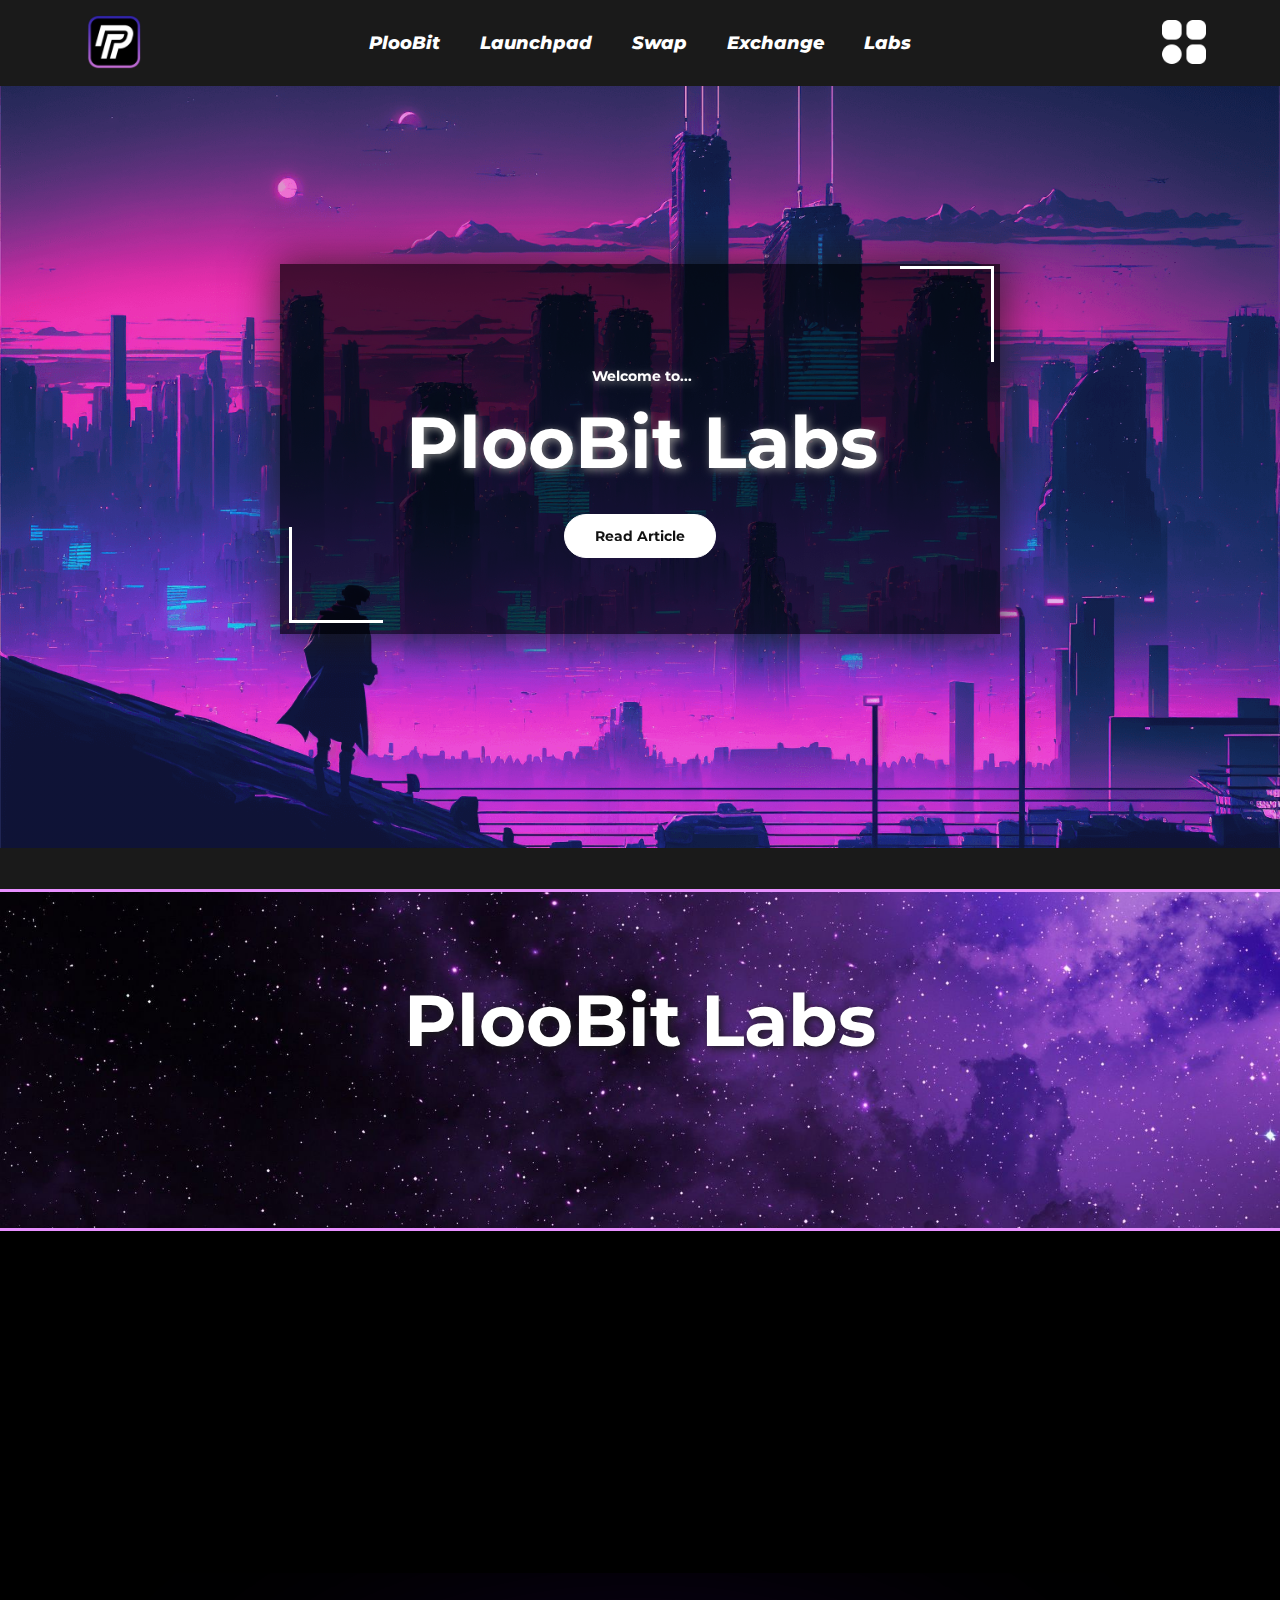
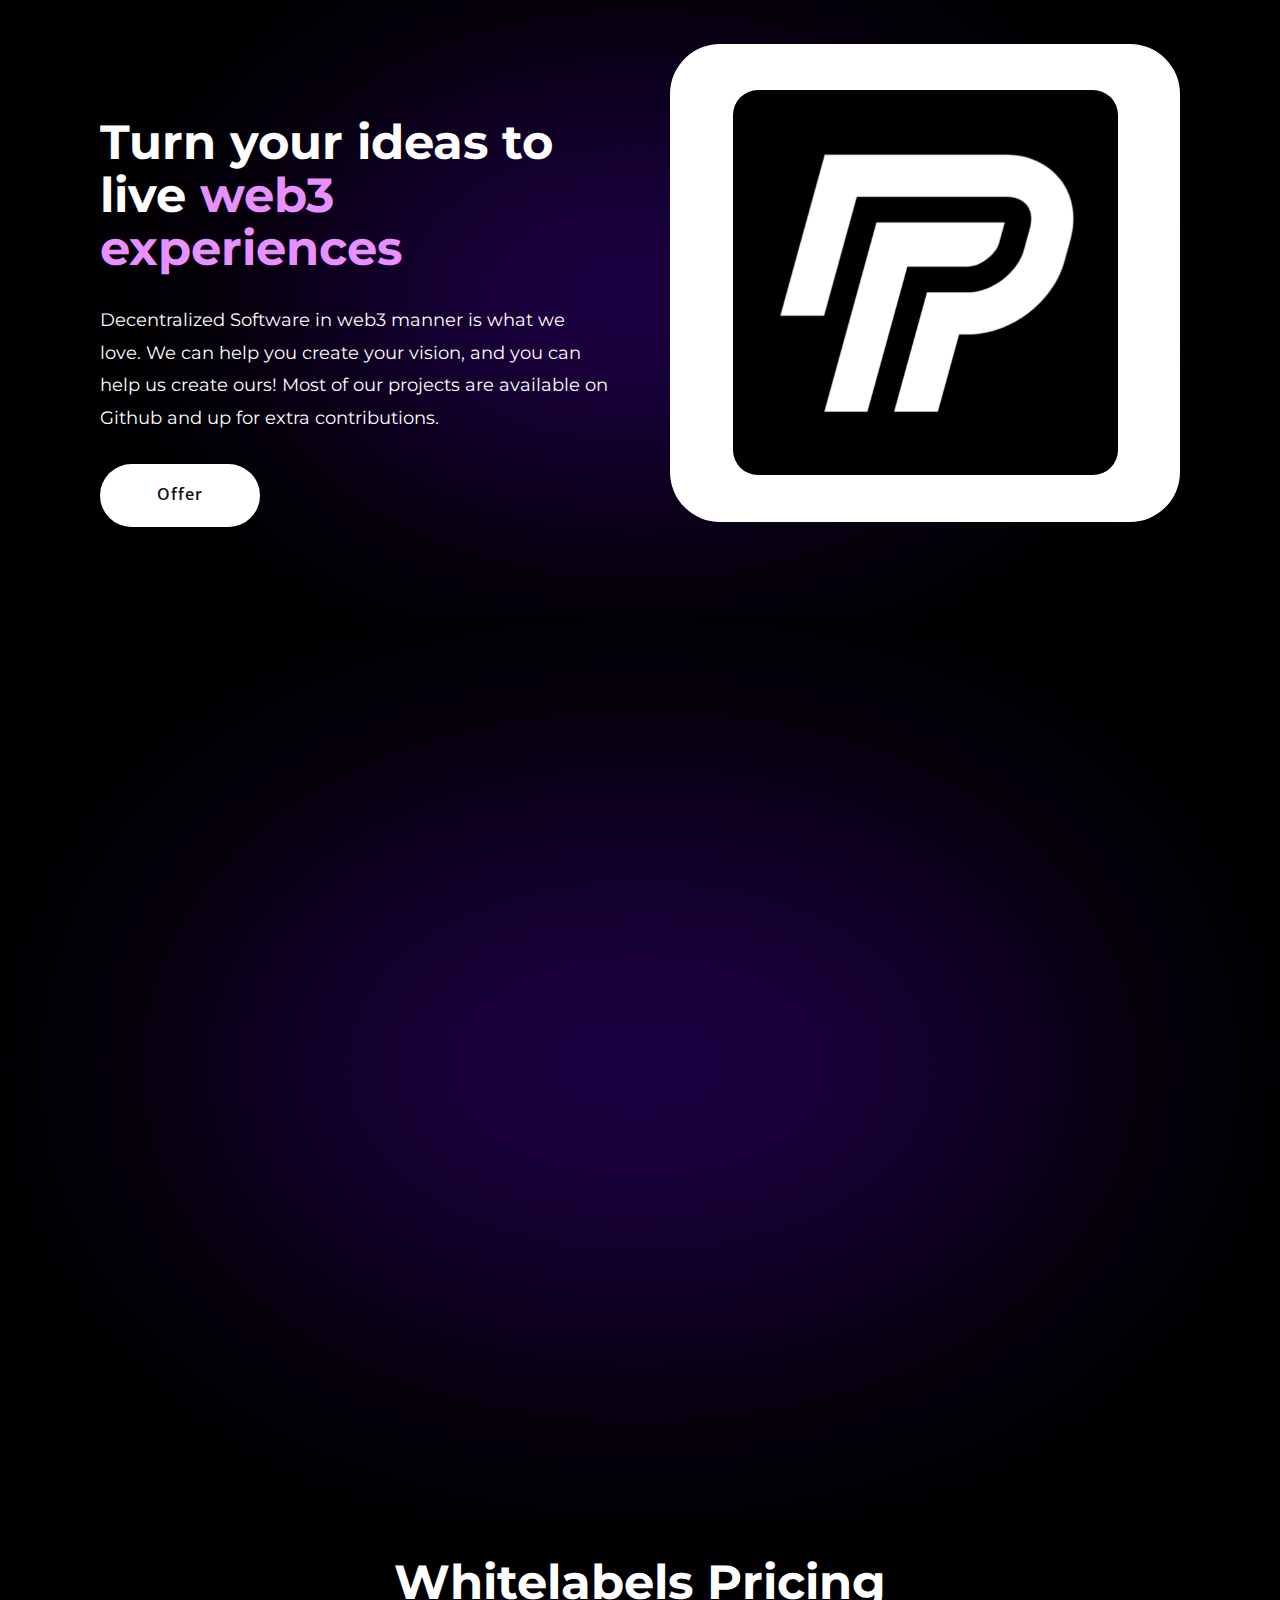
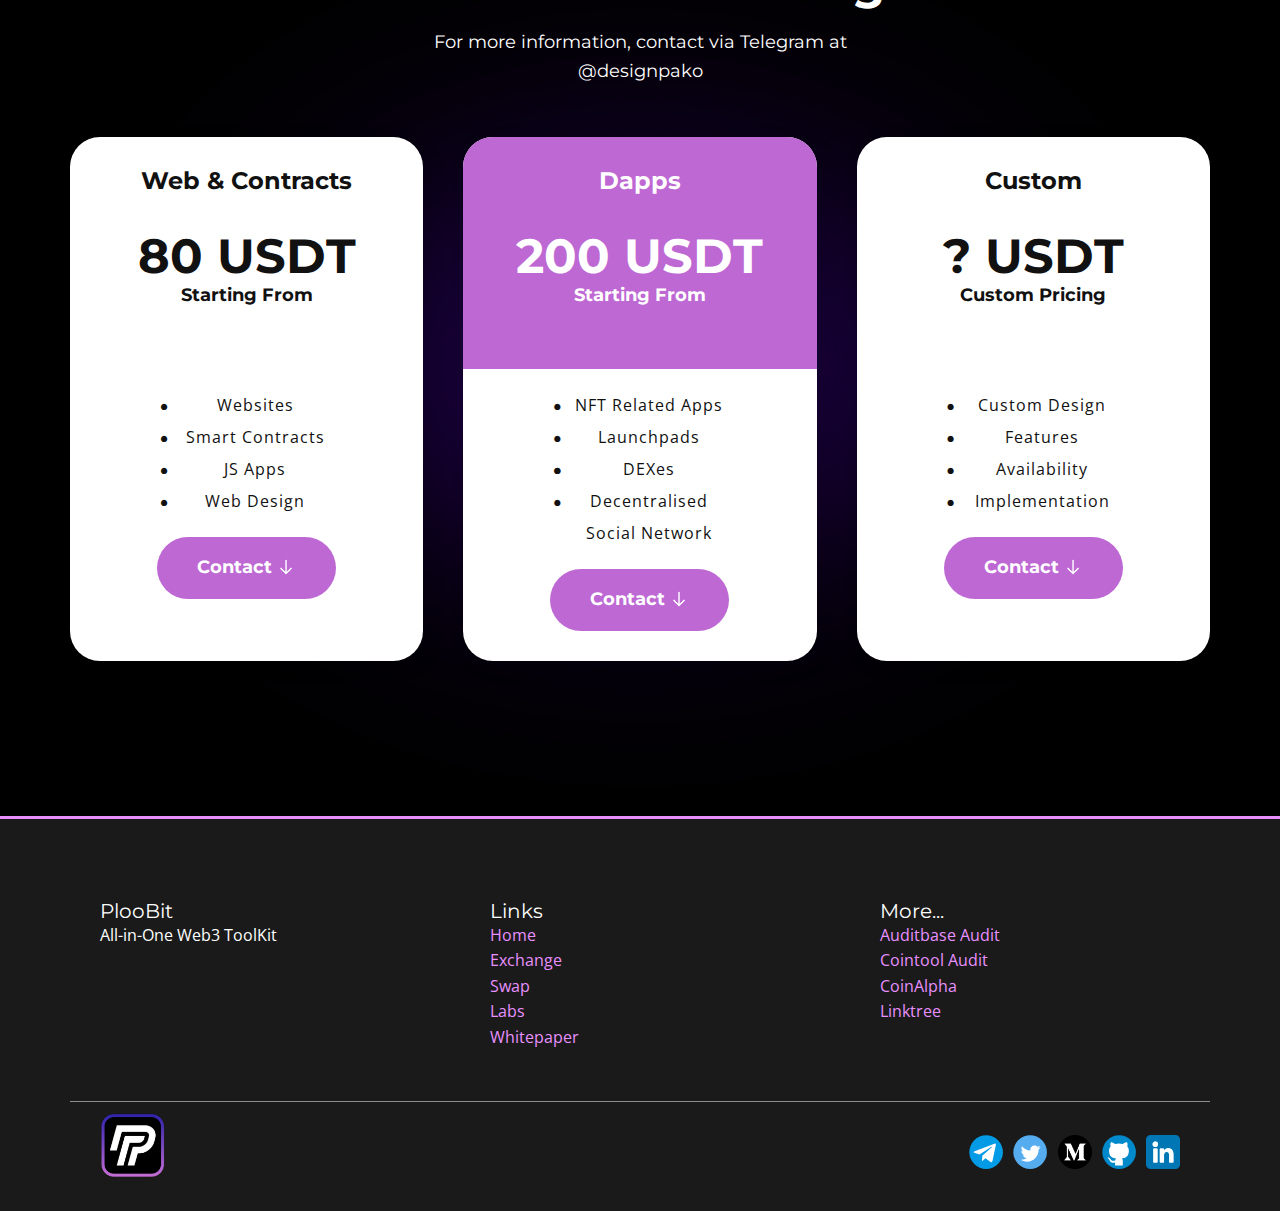
<file: Labs.html>
<!DOCTYPE html>
<html style="font-size: 16px;" lang="en"><head>
    <meta name="viewport" content="width=device-width, initial-scale=1.0">
    <meta charset="utf-8">
    <meta name="keywords" content="ploobit">
    <meta name="description" content="PlooBit Labs - Providing Web3 Dapps &amp; Software Services">
    <title>PlooBit Labs | Web3 Development</title>
    <link rel="stylesheet" href="nicepage.css" media="screen">
<link rel="stylesheet" href="Labs.css" media="screen">
    <script class="u-script" type="text/javascript" src="jquery.js" defer=""></script>
    <script class="u-script" type="text/javascript" src="nicepage.js" defer=""></script>
    <meta name="generator" content="Nicepage 4.19.3, nicepage.com">
    <meta property="og:title" content="PlooBit Labs">
    <meta property="og:description" content="PlooBit Labs - Providing Web3 Dapps &amp; Software Services">
    <meta property="og:image" content="images/share.png">
    <link rel="icon" href="images/favicon4.png">
    <link id="u-theme-google-font" rel="stylesheet" href="https://fonts.googleapis.com/css?family=Montserrat:100,100i,200,200i,300,300i,400,400i,500,500i,600,600i,700,700i,800,800i,900,900i|Open+Sans:300,300i,400,400i,500,500i,600,600i,700,700i,800,800i">
    <link id="u-page-google-font" rel="stylesheet" href="https://fonts.googleapis.com/css?family=Montserrat:100,100i,200,200i,300,300i,400,400i,500,500i,600,600i,700,700i,800,800i,900,900i">
    
    
    
    
    
    
    
    <script type="application/ld+json">{
		"@context": "http://schema.org",
		"@type": "Organization",
		"name": "PlooBit",
		"sameAs": [
				"https://t.me/ploobit",
				"https://twitter.com/ploobitcom",
				"https://ploobit.medium.com/",
				"https://github.com/0xpako/PlooBit-Contracts",
				"https://www.linkedin.com/company/ploobit/"
		]
}</script>
    <meta name="theme-color" content="#81c132">
    <meta name="twitter:site" content="@">
    <meta name="twitter:card" content="summary_large_image">
    <meta name="twitter:title" content="PlooBit Labs">
    <meta name="twitter:description" content="PlooBit">
    <meta property="og:type" content="website">
  </head>
  <body class="u-black u-body u-xl-mode" data-lang="en"><header class="u-clearfix u-grey-90 u-header u-sticky u-sticky-8dd9 u-header" id="sec-6607"><div class="u-clearfix u-sheet u-sheet-1">
        <nav class="u-menu u-menu-hamburger u-offcanvas u-menu-1" data-responsive-from="XL">
          <div class="menu-collapse" style="font-size: 1.25rem; letter-spacing: 0px; font-style: italic; font-weight: 700;">
            <a class="u-button-style u-custom-active-border-color u-custom-active-color u-custom-border u-custom-border-color u-custom-borders u-custom-hover-border-color u-custom-hover-color u-custom-left-right-menu-spacing u-custom-padding-bottom u-custom-text-active-color u-custom-text-color u-custom-text-hover-color u-custom-top-bottom-menu-spacing u-file-icon u-nav-link u-text-active-palette-1-base u-text-hover-palette-2-base u-text-white u-file-icon-1" href="#">
              <img src="images/9849499-bd4ffcbd.png" alt="">
            </a>
          </div>
          <div class="u-custom-menu u-nav-container">
            <ul class="u-custom-font u-heading-font u-nav u-spacing-20 u-unstyled u-nav-1"><li class="u-nav-item"><a class="u-border-active-palette-1-base u-border-hover-palette-1-base u-button-style u-nav-link u-text-active-custom-color-13 u-text-body-alt-color u-text-hover-custom-color-11" href="PlooBit.html" style="padding: 10px;">PlooBit</a>
</li><li class="u-nav-item"><a class="u-border-active-palette-1-base u-border-hover-palette-1-base u-button-style u-nav-link u-text-active-custom-color-13 u-text-body-alt-color u-text-hover-custom-color-11" href="https://launchpad.ploobit.com/#/" style="padding: 10px;">Launchpad</a>
</li><li class="u-nav-item"><a class="u-border-active-palette-1-base u-border-hover-palette-1-base u-button-style u-nav-link u-text-active-custom-color-13 u-text-body-alt-color u-text-hover-custom-color-11" href="https://ploobit-swap.dexkit.app/" style="padding: 10px;">Swap</a>
</li><li class="u-nav-item"><a class="u-border-active-palette-1-base u-border-hover-palette-1-base u-button-style u-nav-link u-text-active-custom-color-13 u-text-body-alt-color u-text-hover-custom-color-11" href="https://exchange.ploobit.com/#/trade" style="padding: 10px;">Exchange</a>
</li><li class="u-nav-item"><a class="u-border-active-palette-1-base u-border-hover-palette-1-base u-button-style u-nav-link u-text-active-custom-color-13 u-text-body-alt-color u-text-hover-custom-color-11" href="Labs.html" style="padding: 10px;">Labs</a>
</li><li class="u-nav-item"><a class="u-border-active-palette-1-base u-border-hover-palette-1-base u-button-style u-nav-link u-text-active-custom-color-13 u-text-body-alt-color u-text-hover-custom-color-11" href="https://ploobit.gitbook.io/whitepaper/" style="padding: 10px;">Litepaper</a>
</li></ul>
          </div>
          <div class="u-custom-menu u-nav-container-collapse">
            <div class="u-black u-container-style u-inner-container-layout u-opacity u-opacity-95 u-sidenav">
              <div class="u-inner-container-layout u-sidenav-overflow">
                <div class="u-menu-close"></div>
                <ul class="u-align-center u-nav u-popupmenu-items u-unstyled u-nav-2"><li class="u-nav-item"><a class="u-button-style u-nav-link" href="PlooBit.html">PlooBit</a>
</li><li class="u-nav-item"><a class="u-button-style u-nav-link" href="https://launchpad.ploobit.com/#/">Launchpad</a>
</li><li class="u-nav-item"><a class="u-button-style u-nav-link" href="https://ploobit-swap.dexkit.app/">Swap</a>
</li><li class="u-nav-item"><a class="u-button-style u-nav-link" href="https://exchange.ploobit.com/#/trade">Exchange</a>
</li><li class="u-nav-item"><a class="u-button-style u-nav-link" href="Labs.html">Labs</a>
</li><li class="u-nav-item"><a class="u-button-style u-nav-link" href="https://ploobit.gitbook.io/whitepaper/">Litepaper</a>
</li></ul>
              </div>
            </div>
            <div class="u-black u-menu-overlay u-opacity u-opacity-70"></div>
          </div>
        </nav>
        <img class="u-image u-image-default u-preserve-proportions u-image-1" src="images/blackie2-removebg-preview1.png" alt="" data-image-width="252" data-image-height="252">
        <nav class="u-hidden-md u-hidden-sm u-hidden-xs u-menu u-menu-one-level u-offcanvas u-menu-2" data-responsive-from="MD">
          <div class="menu-collapse" style="font-style: italic; font-size: 1.125rem; font-weight: 800;">
            <a class="u-button-style u-nav-link" href="#">
              <svg class="u-svg-link" viewBox="0 0 24 24"><use xmlns:xlink="http://www.w3.org/1999/xlink" xlink:href="#svg-adbf"></use></svg>
              <svg class="u-svg-content" version="1.1" id="svg-adbf" viewBox="0 0 16 16" x="0px" y="0px" xmlns:xlink="http://www.w3.org/1999/xlink" xmlns="http://www.w3.org/2000/svg"><g><rect y="1" width="16" height="2"></rect><rect y="7" width="16" height="2"></rect><rect y="13" width="16" height="2"></rect>
</g></svg>
            </a>
          </div>
          <div class="u-custom-menu u-nav-container">
            <ul class="u-custom-font u-heading-font u-nav u-unstyled u-nav-3"><li class="u-nav-item"><a class="u-button-style u-nav-link" href="PlooBit.html">PlooBit</a>
</li><li class="u-nav-item"><a class="u-button-style u-nav-link" href="https://launchpad.ploobit.com/#/">Launchpad</a>
</li><li class="u-nav-item"><a class="u-button-style u-nav-link" href="https://ploobit-swap.dexkit.app/">Swap</a>
</li><li class="u-nav-item"><a class="u-button-style u-nav-link" href="https://exchange.ploobit.com/#/trade">Exchange</a>
</li><li class="u-nav-item"><a class="u-button-style u-nav-link" href="Labs.html">Labs</a>
</li></ul>
          </div>
          <div class="u-custom-menu u-nav-container-collapse">
            <div class="u-black u-container-style u-inner-container-layout u-opacity u-opacity-95 u-sidenav">
              <div class="u-inner-container-layout u-sidenav-overflow">
                <div class="u-menu-close"></div>
                <ul class="u-align-center u-nav u-popupmenu-items u-unstyled u-nav-4"><li class="u-nav-item"><a class="u-button-style u-nav-link" href="PlooBit.html">PlooBit</a>
</li><li class="u-nav-item"><a class="u-button-style u-nav-link" href="https://launchpad.ploobit.com/#/">Launchpad</a>
</li><li class="u-nav-item"><a class="u-button-style u-nav-link" href="https://ploobit-swap.dexkit.app/">Swap</a>
</li><li class="u-nav-item"><a class="u-button-style u-nav-link" href="https://exchange.ploobit.com/#/trade">Exchange</a>
</li><li class="u-nav-item"><a class="u-button-style u-nav-link" href="Labs.html">Labs</a>
</li></ul>
              </div>
            </div>
            <div class="u-black u-menu-overlay u-opacity u-opacity-70"></div>
          </div>
        </nav>
      </div><style class="u-sticky-style" data-style-id="8dd9">.u-sticky-fixed.u-sticky-8dd9, .u-body.u-sticky-fixed .u-sticky-8dd9 {
box-shadow: 4px 4px 6px 3px rgba(190,104,212,0.9) !important
}.u-sticky-fixed.u-sticky-8dd9:before, .u-body.u-sticky-fixed .u-sticky-8dd9:before {
borders: top right bottom left !important; border-color: #be68d4 !important; border-width: 3px !important
}</style></header>
    <section class="u-clearfix u-image u-shading u-section-1" id="sec-7a2e" data-image-width="1536" data-image-height="1024">
      <div class="u-clearfix u-sheet u-sheet-1">
        <div class="u-black u-container-style u-expanded-width-sm u-expanded-width-xs u-group u-opacity u-opacity-70 u-group-1" data-animation-name="customAnimationIn" data-animation-duration="1000">
          <div class="u-container-layout u-container-layout-1">
            <p class="u-align-center u-custom-font u-heading-font u-text u-text-1">Welcome to...</p>
            <div class="u-border-3 u-border-white u-shape u-shape-bottom u-shape-left u-shape-1"></div>
            <h1 class="u-align-center u-hover-feature u-text u-text-body-alt-color u-title u-text-2">PlooBit Labs</h1>
            <a href="https://ploobit.medium.com/" class="u-border-1 u-border-hover-custom-color-18 u-border-white u-btn u-button-style u-custom-font u-heading-font u-hover-custom-color-17 u-radius-25 u-text-body-color u-text-hover-black u-white u-btn-1">Read Article</a>
            <div class="u-border-3 u-border-white u-shape u-shape-right u-shape-top u-shape-2"></div>
          </div>
        </div>
      </div>
      
    </section>
    <section class="u-clearfix u-custom-color-15 u-valign-middle-lg u-valign-middle-md u-valign-middle-xl u-section-2" id="sec-d370">
      <div class="u-clearfix u-custom-html u-expanded-width u-grey-90 u-opacity u-opacity-85 u-custom-html-1"><!-- TradingView Widget BEGIN -->
        <div class="tradingview-widget-container">
          <div class="tradingview-widget-container__widget"></div>
          <script type="text/javascript" src="https://s3.tradingview.com/external-embedding/embed-widget-ticker-tape.js" async="async"> {
  "symbols": [
    {
      "proName": "BITSTAMP:BTCUSD",
      "title": "Bitcoin"
    },
    {
      "proName": "BITSTAMP:ETHUSD",
      "title": "Ethereum"
    },
    {
      "description": "Doge",
      "proName": "BINANCE:DOGEUSDT"
    },
    {
      "description": "Shiba Inu",
      "proName": "BINANCE:SHIBUSDT"
    },
    {
      "description": "Binance Coin",
      "proName": "BINANCE:BNBUSDT"
    }
  ],
  "showSymbolLogo": true,
  "colorTheme": "dark",
  "isTransparent": true,
  "displayMode": "regular",
  "locale": "en"
} </script>
        </div><!-- TradingView Widget END -->
      </div>
    </section>
    <section class="u-align-center u-clearfix u-section-3" id="carousel_8edd">
      <div class="u-border-3 u-border-custom-color-10 u-border-no-left u-border-no-right u-container-align-center-sm u-container-align-center-xs u-container-style u-expanded-width u-group u-image u-image-1" data-image-width="2880" data-image-height="1800">
        <div class="u-container-layout u-valign-top-sm u-valign-top-xs u-container-layout-1">
          <h1 class="u-align-center u-text u-text-body-alt-color u-text-default u-text-1">PlooBit Labs<span style="font-style: italic;"></span>
          </h1>
        </div>
      </div>
      <div class="u-list u-list-1">
        <div class="u-repeater u-repeater-1">
          <div class="u-align-center u-border-6 u-border-custom-color-3 u-border-no-bottom u-border-no-left u-border-no-right u-container-align-center u-container-style u-list-item u-radius-50 u-repeater-item u-shape-round u-video-cover u-white u-list-item-1" data-animation-name="customAnimationIn" data-animation-duration="1500" data-animation-delay="0">
            <div class="u-container-layout u-similar-container u-container-layout-2"><span class="u-align-center u-file-icon u-hover-feature u-icon u-icon-1" data-animation-name="" data-animation-duration="0" data-animation-delay="0" data-animation-direction=""><img src="images/3953352.png" alt=""></span>
              <h4 class="u-align-center u-custom-font u-font-montserrat u-hover-feature u-text u-text-2">Solidity</h4>
              <p class="u-align-center u-hover-feature u-text u-text-3">Smart Contracts, Factories, Tokens in a variety of standards</p>
            </div>
          </div>
          <div class="u-align-center u-border-6 u-border-custom-color-3 u-border-no-bottom u-border-no-left u-border-no-right u-container-align-center u-container-style u-list-item u-radius-50 u-repeater-item u-shape-round u-video-cover u-white u-list-item-2" data-animation-name="customAnimationIn" data-animation-duration="1500" data-animation-delay="250">
            <div class="u-container-layout u-similar-container u-container-layout-3"><span class="u-align-center u-file-icon u-hover-feature u-icon u-icon-2" data-animation-name="" data-animation-duration="0" data-animation-delay="0" data-animation-direction=""><img src="images/9849108.png" alt=""></span>
              <h4 class="u-align-center u-custom-font u-font-montserrat u-hover-feature u-text u-text-4">Dapps / web</h4>
              <p class="u-align-center u-hover-feature u-text u-text-5">Decentralised Apps &amp; Stylish Websites</p>
            </div>
          </div>
          <div class="u-align-center u-border-6 u-border-custom-color-3 u-border-no-bottom u-border-no-left u-border-no-right u-container-align-center u-container-style u-list-item u-radius-50 u-repeater-item u-shape-round u-video-cover u-white u-list-item-3" data-animation-name="customAnimationIn" data-animation-duration="1500" data-animation-delay="500">
            <div class="u-container-layout u-similar-container u-container-layout-4"><span class="u-align-center u-file-icon u-hover-feature u-icon u-icon-3" data-animation-name="" data-animation-duration="0" data-animation-delay="0" data-animation-direction=""><img src="images/1822920.png" alt=""></span>
              <h4 class="u-align-center u-custom-font u-font-montserrat u-hover-feature u-text u-text-6">Software</h4>
              <p class="u-align-center u-hover-feature u-text u-text-7">Software Solutions desinged specially for your needs</p>
            </div>
          </div>
          <div class="u-align-center u-border-6 u-border-custom-color-3 u-border-no-bottom u-border-no-left u-border-no-right u-container-align-center u-container-style u-list-item u-radius-50 u-repeater-item u-shape-round u-video-cover u-white u-list-item-4" data-animation-name="customAnimationIn" data-animation-duration="1500" data-animation-delay="750">
            <div class="u-container-layout u-similar-container u-container-layout-5"><span class="u-align-center u-file-icon u-hover-feature u-icon u-icon-4"><img src="images/1799767.png" alt=""></span>
              <h4 class="u-align-center u-custom-font u-font-montserrat u-hover-feature u-text u-text-8">Custom</h4>
              <p class="u-align-center u-hover-feature u-text u-text-9">Feel like you need something else? Don't be shy! Hit up on us, we will talk your idea through</p>
            </div>
          </div>
        </div>
      </div>
      
      
      
      
      
      
      
      
      
      
      
      
      
      
      
      
      
      
      
      
      
      
      
      
      
      
      
      
      
      
      
    </section>
    <section class="u-align-center u-clearfix u-image u-section-4" id="carousel_b06e" data-image-width="1310" data-image-height="1037">
      <div class="u-clearfix u-sheet u-sheet-1">
        <div class="u-clearfix u-expanded-width u-gutter-0 u-layout-wrap u-layout-wrap-1">
          <div class="u-layout" style="">
            <div class="u-layout-row" style="">
              <div class="u-align-left u-container-align-left u-container-style u-layout-cell u-right-cell u-shape-rectangle u-size-30 u-size-xs-60 u-layout-cell-1">
                <div class="u-container-layout u-container-layout-1">
                  <h1 class="u-text u-text-body-alt-color u-text-1"> Turn your ideas to live <span class="u-text-custom-color-10">web3 experiences</span>
                  </h1>
                  <p class="u-custom-font u-font-montserrat u-text u-text-body-alt-color u-text-2">Decentralized Software in web3 manner is what we love. We can help you create your vision, and you can help us create ours! Most of our projects are available on Github and up for extra contributions.</p>
                  <a href="Labs.html#carousel_adcd" class="u-active-white u-align-left u-border-none u-btn u-btn-round u-button-style u-hover-custom-color-10 u-hover-feature u-radius-50 u-text-active-white u-text-hover-white u-white u-btn-1" data-animation-name="" data-animation-duration="0" data-animation-delay="0" data-animation-direction="">Offer</a>
                </div>
              </div>
              <div class="u-align-center u-container-align-center-lg u-container-align-center-xl u-container-style u-layout-cell u-left-cell u-shape-rectangle u-size-30 u-size-xs-60 u-layout-cell-2" src="">
                <div class="u-container-layout u-valign-middle u-container-layout-2" src="">
                  <div class="u-container-style u-expanded-width u-group u-radius-50 u-shape-round u-white u-group-1">
                    <div class="u-container-layout u-valign-middle-lg u-valign-middle-xl u-container-layout-3">
                      <img class="u-image u-image-round u-radius-25 u-image-1" alt="" data-image-width="595" data-image-height="595" src="images/PlooBit.png">
                    </div>
                  </div>
                </div>
              </div>
            </div>
          </div>
        </div>
      </div>
    </section>
    <section class="u-align-center u-clearfix u-image u-section-5" id="carousel_9fb7" data-image-width="1310" data-image-height="1037">
      <div class="u-clearfix u-sheet u-sheet-1">
        <h2 class="u-text u-text-body-alt-color u-text-1" data-animation-name="customAnimationIn" data-animation-duration="1500" data-animation-delay="0">Initial $PLOO RoadMap&nbsp;</h2>
        <div class="u-align-left u-expanded-width-xs u-list u-list-1">
          <div class="u-repeater u-repeater-1">
            <div class="u-align-right u-border-10 u-border-custom-color-10 u-border-no-bottom u-border-no-left u-border-no-top u-bottom-left-radius-20 u-container-style u-custom-item u-list-item u-repeater-item u-shape-round u-top-left-radius-20 u-list-item-1" data-animation-name="customAnimationIn" data-animation-duration="1500" data-animation-delay="250">
              <div class="u-container-layout u-similar-container u-container-layout-1"><span class="u-custom-color-10 u-custom-item u-file-icon u-icon u-icon-rounded u-radius-20 u-icon-1"><img src="images/565813-22897a9f.png" alt=""></span>
                <p class="u-custom-font u-font-montserrat u-spacing-0 u-text u-text-body-alt-color u-text-2">Establish the Project &lt;<br>Form Initial Community &lt;<br>Live DEX Swaps Aggregator &lt; 
                </p>
              </div>
            </div>
            <div class="u-align-right u-border-10 u-border-custom-color-10 u-border-no-bottom u-border-no-left u-border-no-top u-bottom-left-radius-20 u-container-style u-custom-item u-list-item u-repeater-item u-shape-round u-top-left-radius-20 u-list-item-2" data-animation-name="customAnimationIn" data-animation-duration="1500" data-animation-delay="250">
              <div class="u-container-layout u-similar-container u-container-layout-2"><span class="u-custom-color-10 u-custom-item u-file-icon u-icon u-icon-rounded u-radius-20 u-text-white u-icon-2"><img src="images/3522837-68c19b31.png" alt=""></span>
                <p class="u-custom-font u-font-montserrat u-spacing-0 u-text u-text-body-alt-color u-text-3"> Products Beta Version &lt;<br>Fair Launch Pool Proceeding &lt;<br>Security Audits &lt;
                </p>
              </div>
            </div>
          </div>
        </div>
        <div class="u-expanded-width-xs u-list u-list-2">
          <div class="u-repeater u-repeater-2">
            <div class="u-align-left u-border-10 u-border-custom-color-3 u-border-no-bottom u-border-no-right u-border-no-top u-bottom-right-radius-20 u-container-style u-custom-item u-list-item u-repeater-item u-shape-round u-top-right-radius-20 u-list-item-3" data-animation-name="customAnimationIn" data-animation-duration="1500" data-animation-delay="500">
              <div class="u-container-layout u-similar-container u-container-layout-3"><span class="u-custom-color-3 u-custom-item u-file-icon u-icon u-icon-rounded u-radius-20 u-icon-3"><img src="images/9080221-de72067f.png" alt=""></span>
                <p class="u-custom-font u-font-montserrat u-text u-text-body-alt-color u-text-4"> &gt; Live Launchpad Dapp<br>&gt; Live Non-custodial Exchange Dapp<br>&gt; $PLOO Token Launch
                </p>
              </div>
            </div>
            <div class="u-align-left u-border-10 u-border-custom-color-3 u-border-no-bottom u-border-no-right u-border-no-top u-bottom-right-radius-50 u-container-style u-custom-item u-list-item u-repeater-item u-shape-round u-top-right-radius-50 u-list-item-4" data-animation-name="customAnimationIn" data-animation-duration="1500" data-animation-delay="500">
              <div class="u-container-layout u-similar-container u-container-layout-4"><span class="u-custom-color-3 u-custom-item u-file-icon u-icon u-icon-rounded u-radius-20 u-icon-4"><img src="images/9080223-b1ace441.png" alt=""></span>
                <p class="u-custom-font u-font-montserrat u-text u-text-body-alt-color u-text-5"> &gt; Social Network Dapp Live<br>&gt; Major $PLOO Token Establishment<br>&gt; Broad Branding &amp; Marketing
                </p>
              </div>
            </div>
          </div>
        </div>
      </div>
    </section>
    <section class="u-align-center u-border-3 u-border-custom-color-10 u-border-no-left u-border-no-right u-border-no-top u-clearfix u-image u-section-6" id="carousel_0550" data-image-width="1310" data-image-height="1037">
      <div class="u-clearfix u-sheet u-sheet-1">
        <h2 class="u-custom-font u-font-montserrat u-text u-text-body-alt-color u-text-1">Whitelabels Pricing</h2>
        <p class="u-text u-text-body-alt-color u-text-2">For more information, contact via Telegram at @designpako</p>
        <div class="u-expanded-width u-list u-list-1">
          <div class="u-repeater u-repeater-1">
            <div class="u-align-center u-container-style u-custom-item u-list-item u-radius-30 u-repeater-item u-shape-round u-white u-list-item-1">
              <div class="u-container-layout u-similar-container u-container-layout-1">
                <div class="u-align-center u-container-style u-custom-item u-expanded-width u-group u-shape-round u-top-left-radius-20 u-top-right-radius-20 u-group-1">
                  <div class="u-container-layout u-valign-top u-container-layout-2">
                    <h3 class="u-custom-font u-font-montserrat u-text u-text-3">Web &amp; Contracts</h3>
                    <h4 class="u-custom-font u-font-montserrat u-text u-text-default u-text-4">80 USDT</h4>
                    <h6 class="u-custom-font u-font-montserrat u-text u-text-default u-text-5">Starting From</h6>
                  </div>
                </div>
                <ul class="u-custom-list u-file-icon u-text u-text-6">
                  <li>
                    <div class="u-list-icon">
                      <div style="font-size: 0.9em; margin: -0.9em;">●</div>
                    </div>Websites
                  </li>
                  <li>
                    <div class="u-list-icon">
                      <div style="font-size: 0.9em; margin: -0.9em;">●</div>
                    </div>Smart Contracts
                  </li>
                  <li>
                    <div class="u-list-icon">
                      <div style="font-size: 0.9em; margin: -0.9em;">●</div>
                    </div>JS Apps
                  </li>
                  <li>
                    <div class="u-list-icon">
                      <div style="font-size: 0.9em; margin: -0.9em;">●</div>
                    </div>Web Design
                  </li>
                </ul>
                <a href="mailto:mateusz@ploobit.com" class="u-border-none u-btn u-btn-round u-button-style u-custom-color-3 u-custom-font u-custom-item u-font-montserrat u-radius-50 u-text-body-alt-color u-btn-1" data-animation-name="" data-animation-duration="0" data-animation-delay="0" data-animation-direction="">Contact&nbsp;<span class="u-file-icon u-icon u-text-white"><img src="images/7708012-56b340cf.png" alt=""></span>
                </a>
              </div>
            </div>
            <div class="u-align-center u-container-style u-custom-item u-list-item u-radius-30 u-repeater-item u-shape-round u-white u-list-item-2">
              <div class="u-container-layout u-similar-container u-container-layout-3">
                <div class="u-align-center u-container-style u-custom-color-3 u-custom-item u-expanded-width u-group u-shape-round u-top-left-radius-30 u-top-right-radius-30 u-group-2">
                  <div class="u-container-layout u-valign-top u-container-layout-4">
                    <h3 class="u-custom-font u-font-montserrat u-text u-text-default u-text-7">Dapps</h3>
                    <h4 class="u-custom-font u-font-montserrat u-text u-text-default u-text-8">200 USDT</h4>
                    <h6 class="u-custom-font u-font-montserrat u-text u-text-default u-text-9">Starting From</h6>
                  </div>
                </div>
                <ul class="u-custom-list u-file-icon u-text u-text-10">
                  <li>
                    <div class="u-list-icon">
                      <div style="font-size: 0.9em; margin: -0.9em;">●</div>
                    </div>NFT Related Apps
                  </li>
                  <li>
                    <div class="u-list-icon">
                      <div style="font-size: 0.9em; margin: -0.9em;">●</div>
                    </div>Launchpads
                  </li>
                  <li>
                    <div class="u-list-icon">
                      <div style="font-size: 0.9em; margin: -0.9em;">●</div>
                    </div>
                    <div class="u-list-icon">
                      <div style="font-size: 0.9em; margin: -0.9em;">●</div>
                    </div>DEXes
                  </li>
                  <li>
                    <div class="u-list-icon">
                      <div style="font-size: 0.9em; margin: -0.9em;">●</div>
                    </div>Decentralised Social Network
                  </li>
                </ul>
                <a href="mailto:mateusz@ploobit.com" class="u-border-none u-btn u-btn-round u-button-style u-custom-color-3 u-custom-font u-custom-item u-font-montserrat u-radius-50 u-text-body-alt-color u-btn-2" data-animation-name="" data-animation-duration="0" data-animation-delay="0" data-animation-direction="">Contact&nbsp;<span class="u-file-icon u-icon u-text-white"><img src="images/7708012-56b340cf.png" alt=""></span>
                </a>
              </div>
            </div>
            <div class="u-align-center u-container-style u-custom-item u-list-item u-radius-30 u-repeater-item u-shape-round u-white u-list-item-3">
              <div class="u-container-layout u-similar-container u-container-layout-5">
                <div class="u-align-center u-container-style u-custom-item u-expanded-width u-group u-shape-round u-top-left-radius-20 u-top-right-radius-20 u-group-3">
                  <div class="u-container-layout u-valign-top u-container-layout-6">
                    <h3 class="u-custom-font u-font-montserrat u-text u-text-default u-text-11">Custom</h3>
                    <h4 class="u-custom-font u-font-montserrat u-text u-text-default u-text-12">? USDT </h4>
                    <h6 class="u-custom-font u-font-montserrat u-text u-text-default u-text-13">Custom Pricing</h6>
                  </div>
                </div>
                <ul class="u-custom-list u-file-icon u-text u-text-14">
                  <li>
                    <div class="u-list-icon">
                      <div style="font-size: 0.9em; margin: -0.9em;">●</div>
                    </div>Custom Design
                  </li>
                  <li>
                    <div class="u-list-icon">
                      <div style="font-size: 0.9em; margin: -0.9em;">●</div>
                    </div>Features
                  </li>
                  <li>
                    <div class="u-list-icon">
                      <div style="font-size: 0.9em; margin: -0.9em;">●</div>
                    </div>Availability
                  </li>
                  <li>
                    <div class="u-list-icon">
                      <div style="font-size: 0.9em; margin: -0.9em;">●</div>
                    </div>Implementation
                  </li>
                </ul>
                <a href="mailto:mateusz@ploobit.com?subject=Services" class="u-border-none u-btn u-btn-round u-button-style u-custom-color-3 u-custom-font u-custom-item u-font-montserrat u-radius-50 u-text-body-alt-color u-btn-3" data-animation-name="" data-animation-duration="0" data-animation-delay="0" data-animation-direction="">Contact&nbsp;<span class="u-file-icon u-icon u-text-white"><img src="images/7708012-56b340cf.png" alt=""></span>
                </a>
              </div>
            </div>
          </div>
        </div>
      </div>
    </section>
    
    
    <footer class="u-clearfix u-footer u-grey-90" id="sec-3af1"><div class="u-clearfix u-sheet u-sheet-1">
        <div class="u-clearfix u-expanded-width u-gutter-30 u-layout-wrap u-layout-wrap-1">
          <div class="u-gutter-0 u-layout">
            <div class="u-layout-row">
              <div class="u-align-left u-container-style u-layout-cell u-left-cell u-size-20 u-size-30-md u-layout-cell-1">
                <div class="u-container-layout u-container-layout-1"><!--position-->
                  <div data-position="" class="u-position"><!--block-->
                    <div class="u-block">
                      <div class="u-block-container u-clearfix"><!--block_header-->
                        <h5 class="u-block-header u-text"><!--block_header_content-->PlooBit<!--/block_header_content--></h5><!--/block_header--><!--block_content-->
                        <div class="u-block-content u-text"><!--block_content_content-->All-in-One Web3 ToolKit<!--/block_content_content--></div><!--/block_content-->
                      </div>
                    </div><!--/block-->
                  </div><!--/position-->
                </div>
              </div>
              <div class="u-align-left u-container-style u-layout-cell u-size-20 u-size-30-md u-layout-cell-2">
                <div class="u-container-layout u-container-layout-2"><!--position-->
                  <div data-position="" class="u-position"><!--block-->
                    <div class="u-block">
                      <div class="u-block-container u-clearfix"><!--block_header-->
                        <h5 class="u-block-header u-text"><!--block_header_content-->Links<!--/block_header_content--></h5><!--/block_header--><!--block_content-->
                        <div class="u-block-content u-text"><!--block_content_content-->
                          <a href="PlooBit.html" class="u-active-none u-border-none u-btn u-button-link u-button-style u-hover-none u-none u-text-custom-color-10 u-btn-1">Home</a>
                          <br>
                          <a href="https://exchange.ploobit.com/#/trade" class="u-active-none u-border-none u-btn u-button-link u-button-style u-hover-none u-none u-text-custom-color-10 u-btn-2">Exchange</a>
                          <br>
                          <a href="https://ploobit-swap.dexkit.app/" class="u-active-none u-border-none u-btn u-button-link u-button-style u-hover-none u-none u-text-custom-color-10 u-btn-3">Swap</a>
                          <br>
                          <a href="Labs.html" class="u-active-none u-border-none u-btn u-button-link u-button-style u-hover-none u-none u-text-custom-color-10 u-btn-4">Labs</a>
                          <br>
                          <a href="https://ploobit.gitbook.io/whitepaper/" class="u-active-none u-border-none u-btn u-button-link u-button-style u-hover-none u-none u-text-custom-color-10 u-btn-5">Whitepaper</a><!--/block_content_content-->
                        </div><!--/block_content-->
                      </div>
                    </div><!--/block-->
                  </div><!--/position-->
                </div>
              </div>
              <div class="u-align-left u-container-style u-layout-cell u-right-cell u-size-20 u-size-30-md u-layout-cell-3">
                <div class="u-container-layout u-container-layout-3"><!--position-->
                  <div data-position="" class="u-position"><!--block-->
                    <div class="u-block">
                      <div class="u-block-container u-clearfix"><!--block_header-->
                        <h5 class="u-block-header u-text"><!--block_header_content-->More...<!--/block_header_content--></h5><!--/block_header--><!--block_content-->
                        <div class="u-block-content u-text"><!--block_content_content-->
                          <a href="https://github.com/0xpako/PlooBit-Contracts/runs/13082320780" class="u-active-none u-border-none u-btn u-button-link u-button-style u-hover-none u-none u-text-custom-color-10 u-btn-6">Auditbase Audit</a>
                          <br>
                          <a href="files/soon1.jpg" class="u-active-none u-border-none u-btn u-button-link u-button-style u-file-link u-hover-none u-none u-text-custom-color-10 u-btn-7">Cointool Audit</a>
                          <br>
                          <a href="https://coinalpha.app/" class="u-active-none u-border-none u-btn u-button-link u-button-style u-hover-none u-none u-text-custom-color-10 u-btn-8">CoinAlpha</a>
                          <br>
                          <a href="https://linktr.ee/ploobit" class="u-active-none u-border-none u-btn u-button-link u-button-style u-hover-none u-none u-text-custom-color-10 u-btn-9">Linktree</a><!--/block_content_content-->
                        </div><!--/block_content-->
                      </div>
                    </div><!--/block-->
                  </div><!--/position-->
                </div>
              </div>
            </div>
          </div>
        </div>
        <div class="u-border-1 u-border-white u-expanded-width u-line u-line-horizontal u-opacity u-opacity-50 u-line-1"></div>
        <div class="u-social-icons u-spacing-10 u-social-icons-1">
          <a class="u-social-url" target="_blank" data-type="Telegram" title="Telegram" href="https://t.me/ploobit"><span class="u-icon u-social-icon u-social-telegram u-icon-1"><svg class="u-svg-link" preserveAspectRatio="xMidYMin slice" viewBox="0 0 112 112" style=""><use xmlns:xlink="http://www.w3.org/1999/xlink" xlink:href="#svg-91ae"></use></svg><svg class="u-svg-content" viewBox="0 0 112 112" x="0" y="0" id="svg-91ae"><circle fill="currentColor" cx="56.1" cy="56.1" r="55"></circle><path fill="#FFFFFF" d="M18.4,53.2l64.7-24.9c3-1.1,5.6,0.7,4.7,5.3l0,0l-11,51.8c-0.8,3.7-3,4.6-6.1,2.8L53.9,75.8l-8.1,7.8
	c-0.9,0.9-1.7,1.6-3.4,1.6l1.2-17l31.1-28c1.4-1.2-0.3-1.9-2.1-0.7L34.2,63.7l-16.6-5.2C14,57.4,14,54.9,18.4,53.2L18.4,53.2z"></path></svg></span>
          </a>
          <a class="u-social-url" target="_blank" data-type="Twitter" title="Twitter" href="https://twitter.com/ploobitcom"><span class="u-icon u-social-icon u-social-twitter u-icon-2"><svg class="u-svg-link" preserveAspectRatio="xMidYMin slice" viewBox="0 0 112 112" style=""><use xmlns:xlink="http://www.w3.org/1999/xlink" xlink:href="#svg-a6ea"></use></svg><svg class="u-svg-content" viewBox="0 0 112 112" x="0" y="0" id="svg-a6ea"><circle fill="currentColor" class="st0" cx="56.1" cy="56.1" r="55"></circle><path fill="#FFFFFF" d="M83.8,47.3c0,0.6,0,1.2,0,1.7c0,17.7-13.5,38.2-38.2,38.2C38,87.2,31,85,25,81.2c1,0.1,2.1,0.2,3.2,0.2
            c6.3,0,12.1-2.1,16.7-5.7c-5.9-0.1-10.8-4-12.5-9.3c0.8,0.2,1.7,0.2,2.5,0.2c1.2,0,2.4-0.2,3.5-0.5c-6.1-1.2-10.8-6.7-10.8-13.1
            c0-0.1,0-0.1,0-0.2c1.8,1,3.9,1.6,6.1,1.7c-3.6-2.4-6-6.5-6-11.2c0-2.5,0.7-4.8,1.8-6.7c6.6,8.1,16.5,13.5,27.6,14
            c-0.2-1-0.3-2-0.3-3.1c0-7.4,6-13.4,13.4-13.4c3.9,0,7.3,1.6,9.8,4.2c3.1-0.6,5.9-1.7,8.5-3.3c-1,3.1-3.1,5.8-5.9,7.4
            c2.7-0.3,5.3-1,7.7-2.1C88.7,43,86.4,45.4,83.8,47.3z"></path></svg></span>
          </a>
          <a class="u-social-url" target="_blank" data-type="Medium" title="Medium" href="https://ploobit.medium.com/"><span class="u-file-icon u-icon u-social-icon u-social-medium u-icon-3"><img src="images/3670098.png" alt=""></span>
          </a>
          <a class="u-social-url" target="_blank" data-type="Github" title="Github" href="https://github.com/0xpako/PlooBit-Contracts"><span class="u-icon u-social-github u-social-icon u-icon-4"><svg class="u-svg-link" preserveAspectRatio="xMidYMin slice" viewBox="0 0 112 112" style=""><use xmlns:xlink="http://www.w3.org/1999/xlink" xlink:href="#svg-f7be"></use></svg><svg class="u-svg-content" viewBox="0 0 112 112" x="0" y="0" id="svg-f7be"><circle fill="currentColor" cx="56.1" cy="56.1" r="55"></circle><path fill="#FFFFFF" d="M88,51.3c0-5.5-1.9-10.2-5.3-13.7c0.6-1.3,2.3-6.5-0.5-13.5c0,0-4.2-1.4-14,5.3c-4.1-1.1-8.4-1.7-12.7-1.8
	c-4.3,0-8.7,0.6-12.7,1.8c-9.7-6.6-14-5.3-14-5.3c-2.8,7-1,12.2-0.5,13.5C25,41.2,23,45.7,23,51.3c0,19.6,11.9,23.9,23.3,25.2
	c-1.5,1.3-2.8,3.5-3.2,6.8c-3,1.3-10.2,3.6-14.9-4.3c0,0-2.7-4.9-7.8-5.3c0,0-5-0.1-0.4,3.1c0,0,3.3,1.6,5.6,7.5c0,0,3,9.1,17.2,6
	c0,4.3,0.1,8.3,0.1,9.5h25.2c0-1.7,0.1-7.2,0.1-14c0-4.7-1.7-7.9-3.4-9.4C76,75.2,88,70.9,88,51.3z"></path></svg></span>
          </a>
          <a class="u-social-url" target="_blank" data-type="Custom" title="LinkedIn" href="https://www.linkedin.com/company/ploobit/"><span class="u-file-icon u-icon u-social-custom u-social-icon u-icon-5"><img src="images/3536505.png" alt=""></span>
          </a>
        </div>
        <img class="u-image u-image-default u-preserve-proportions u-image-1" src="images/blackie2-removebg-preview1.png" alt="" data-image-width="252" data-image-height="252">
      </div></footer>
  
</body></html>
</file>
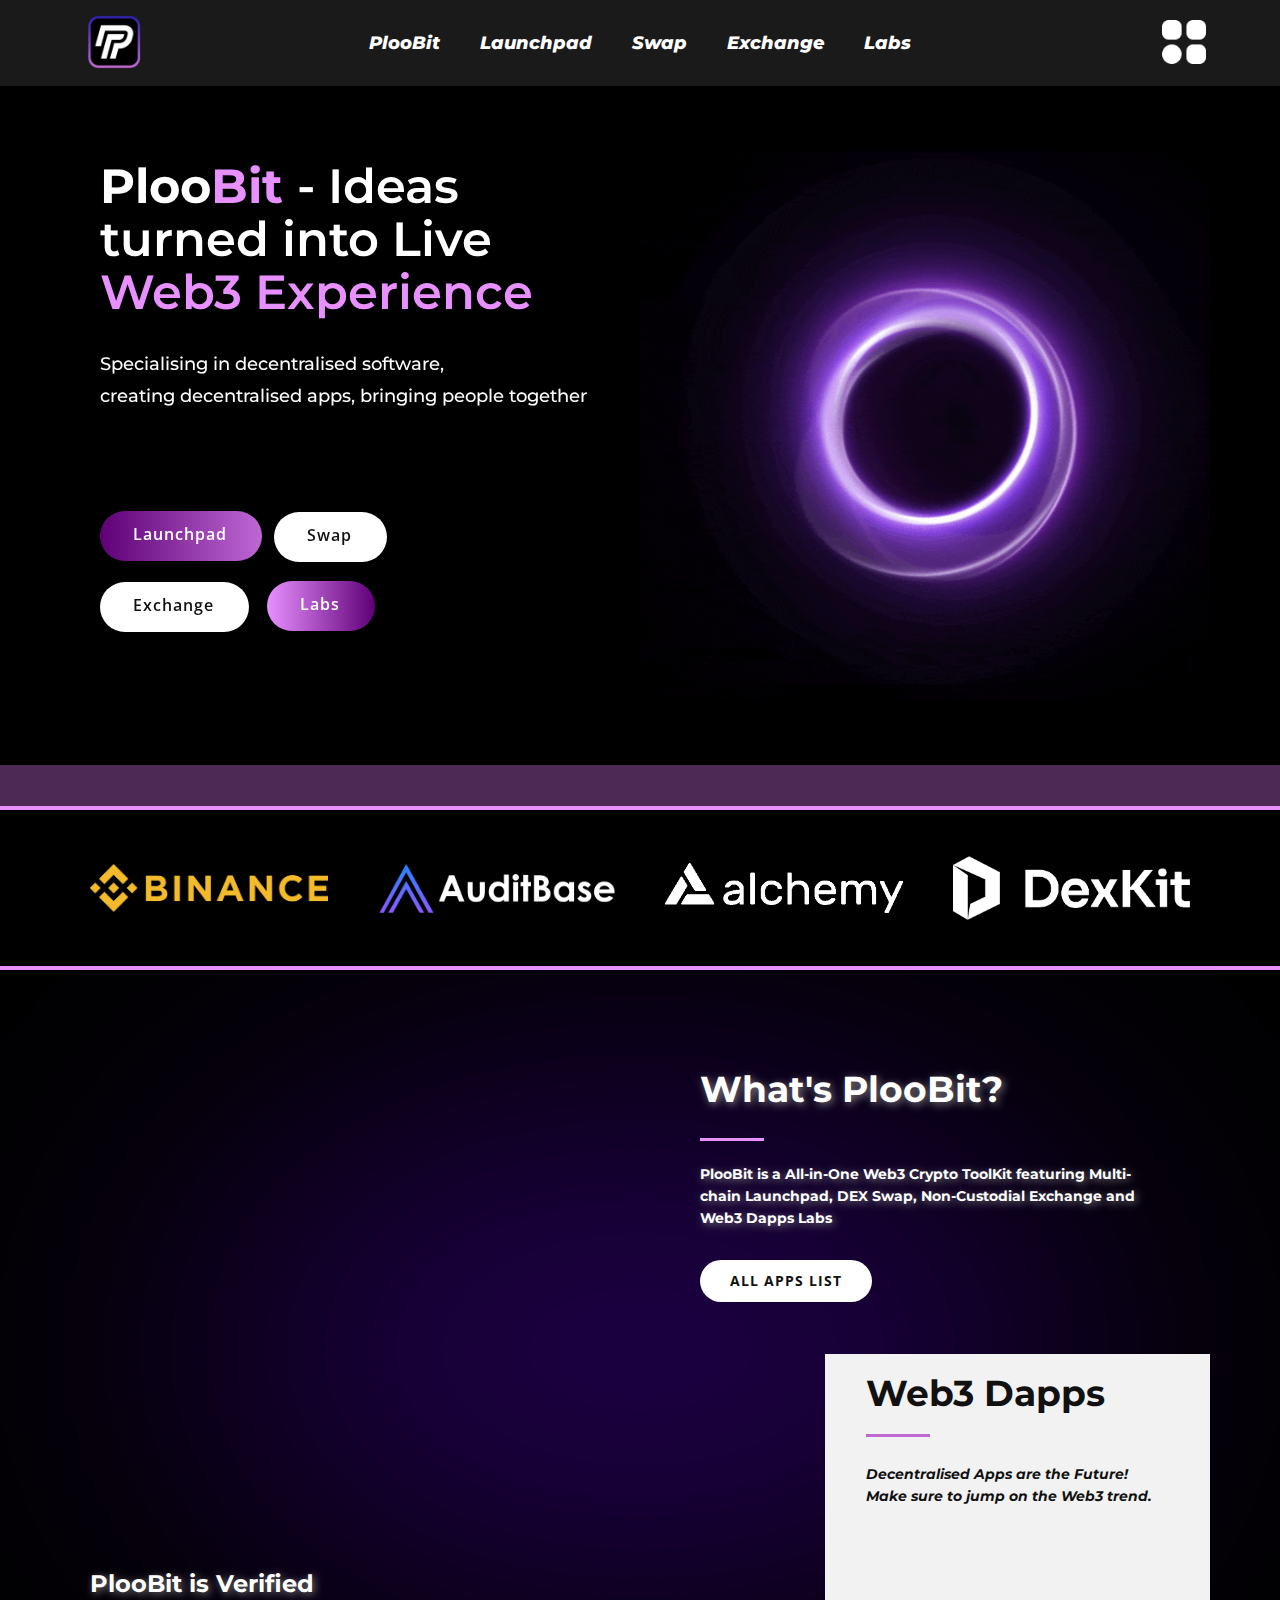
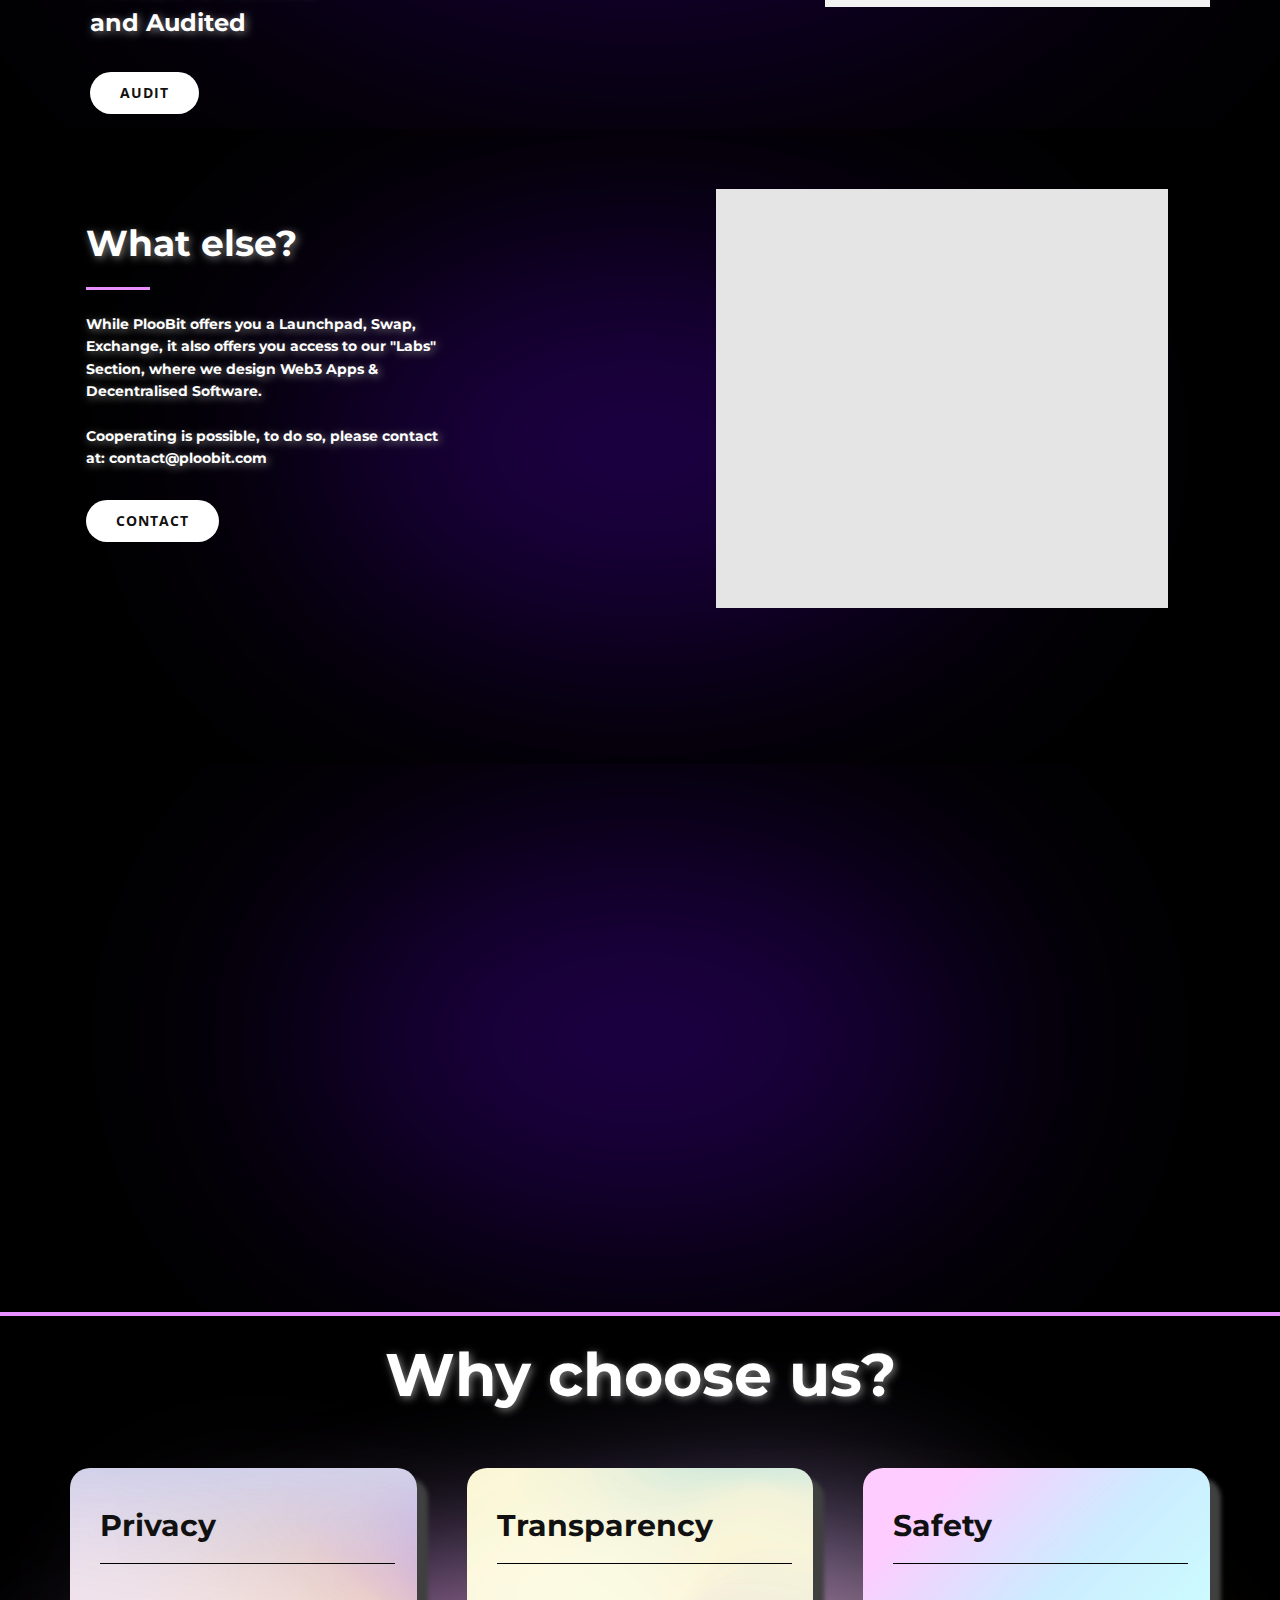
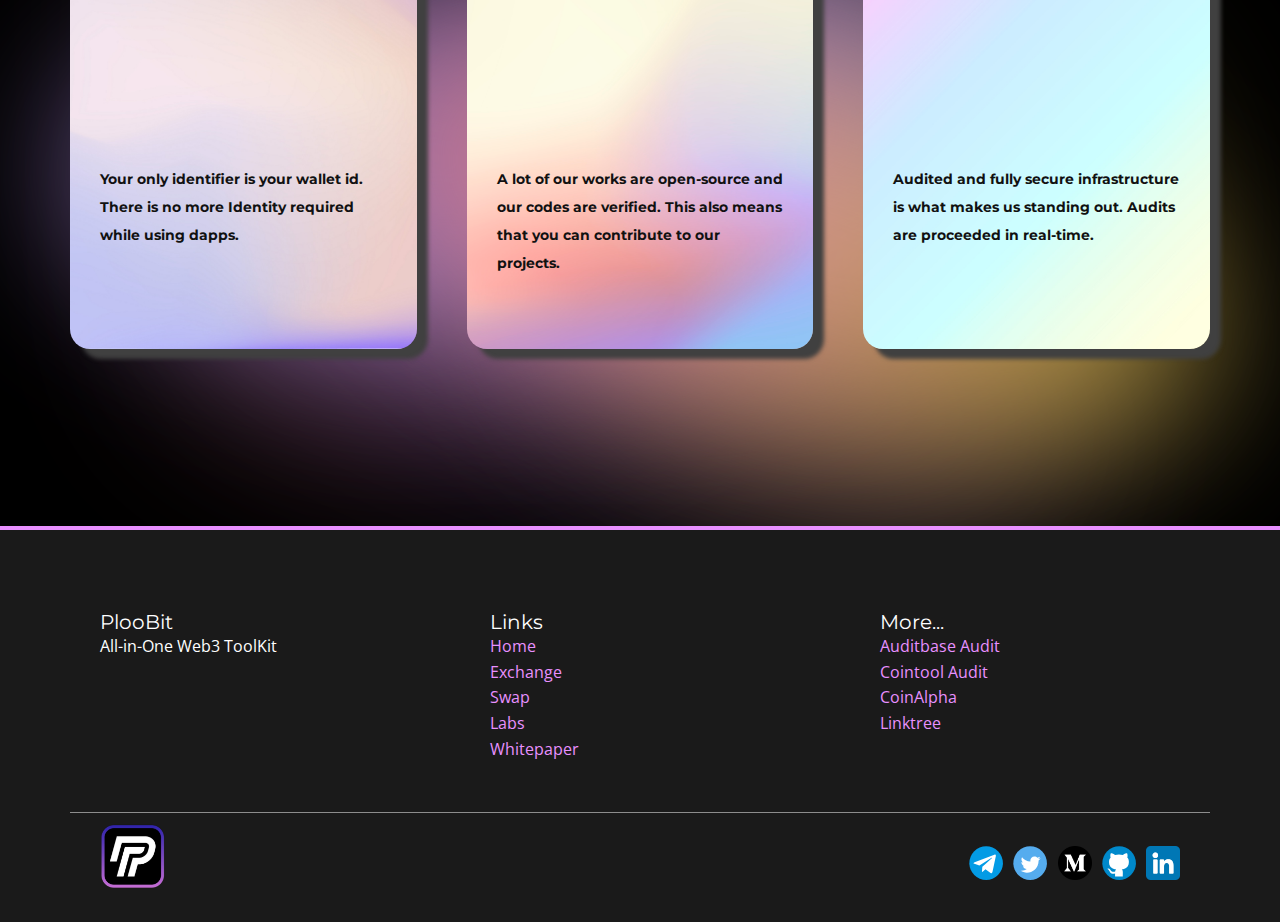
<file: PlooBit.html>
<!DOCTYPE html>
<html style="font-size: 16px;" lang="en"><head>
    <meta name="viewport" content="width=device-width, initial-scale=1.0">
    <meta charset="utf-8">
    <meta name="keywords" content="PlooBit">
    <meta name="description" content="PlooBit - Crypto All-in-One ToolKit, Launchpad, Exchange, Dapps">
    <title>PlooBit | Web3 Development</title>
    <link rel="stylesheet" href="nicepage.css" media="screen">
<link rel="stylesheet" href="PlooBit.css" media="screen">
    <script class="u-script" type="text/javascript" src="jquery.js" defer=""></script>
    <script class="u-script" type="text/javascript" src="nicepage.js" defer=""></script>
    <meta name="generator" content="Nicepage 4.19.3, nicepage.com">
    <meta property="og:title" content="PlooBit">
    <meta property="og:description" content="PlooBit - Crypto All-in-One ToolKit, Launchpad, Exchange, Dapps">
    <meta property="og:image" content="images/share.png">
    <link rel="icon" href="images/favicon4.png">
    <link id="u-theme-google-font" rel="stylesheet" href="https://fonts.googleapis.com/css?family=Montserrat:100,100i,200,200i,300,300i,400,400i,500,500i,600,600i,700,700i,800,800i,900,900i|Open+Sans:300,300i,400,400i,500,500i,600,600i,700,700i,800,800i">
    <link id="u-page-google-font" rel="stylesheet" href="https://fonts.googleapis.com/css?family=Montserrat:100,100i,200,200i,300,300i,400,400i,500,500i,600,600i,700,700i,800,800i,900,900i">
    
    
    
    
    
    
    
    
    <script type="application/ld+json">{
		"@context": "http://schema.org",
		"@type": "Organization",
		"name": "PlooBit",
		"sameAs": [
				"https://t.me/ploobit",
				"https://twitter.com/ploobitcom",
				"https://ploobit.medium.com/",
				"https://github.com/0xpako/PlooBit-Contracts",
				"https://www.linkedin.com/company/ploobit/"
		]
}</script>
    <meta name="theme-color" content="#81c132">
    <meta name="twitter:site" content="@">
    <meta name="twitter:card" content="summary_large_image">
    <meta name="twitter:title" content="PlooBit">
    <meta name="twitter:description" content="PlooBit">
    <meta property="og:type" content="website">
  </head>
  <body class="u-black u-body u-xl-mode" data-lang="en"><header class="u-clearfix u-grey-90 u-header u-sticky u-sticky-8dd9 u-header" id="sec-6607"><div class="u-clearfix u-sheet u-sheet-1">
        <nav class="u-menu u-menu-hamburger u-offcanvas u-menu-1" data-responsive-from="XL">
          <div class="menu-collapse" style="font-size: 1.25rem; letter-spacing: 0px; font-style: italic; font-weight: 700;">
            <a class="u-button-style u-custom-active-border-color u-custom-active-color u-custom-border u-custom-border-color u-custom-borders u-custom-hover-border-color u-custom-hover-color u-custom-left-right-menu-spacing u-custom-padding-bottom u-custom-text-active-color u-custom-text-color u-custom-text-hover-color u-custom-top-bottom-menu-spacing u-file-icon u-nav-link u-text-active-palette-1-base u-text-hover-palette-2-base u-text-white u-file-icon-1" href="#">
              <img src="images/9849499-bd4ffcbd.png" alt="">
            </a>
          </div>
          <div class="u-custom-menu u-nav-container">
            <ul class="u-custom-font u-heading-font u-nav u-spacing-20 u-unstyled u-nav-1"><li class="u-nav-item"><a class="u-border-active-palette-1-base u-border-hover-palette-1-base u-button-style u-nav-link u-text-active-custom-color-13 u-text-body-alt-color u-text-hover-custom-color-11" href="PlooBit.html" style="padding: 10px;">PlooBit</a>
</li><li class="u-nav-item"><a class="u-border-active-palette-1-base u-border-hover-palette-1-base u-button-style u-nav-link u-text-active-custom-color-13 u-text-body-alt-color u-text-hover-custom-color-11" href="https://launchpad.ploobit.com/#/" style="padding: 10px;">Launchpad</a>
</li><li class="u-nav-item"><a class="u-border-active-palette-1-base u-border-hover-palette-1-base u-button-style u-nav-link u-text-active-custom-color-13 u-text-body-alt-color u-text-hover-custom-color-11" href="https://ploobit-swap.dexkit.app/" style="padding: 10px;">Swap</a>
</li><li class="u-nav-item"><a class="u-border-active-palette-1-base u-border-hover-palette-1-base u-button-style u-nav-link u-text-active-custom-color-13 u-text-body-alt-color u-text-hover-custom-color-11" href="https://exchange.ploobit.com/#/trade" style="padding: 10px;">Exchange</a>
</li><li class="u-nav-item"><a class="u-border-active-palette-1-base u-border-hover-palette-1-base u-button-style u-nav-link u-text-active-custom-color-13 u-text-body-alt-color u-text-hover-custom-color-11" href="Labs.html" style="padding: 10px;">Labs</a>
</li><li class="u-nav-item"><a class="u-border-active-palette-1-base u-border-hover-palette-1-base u-button-style u-nav-link u-text-active-custom-color-13 u-text-body-alt-color u-text-hover-custom-color-11" href="https://ploobit.gitbook.io/whitepaper/" style="padding: 10px;">Litepaper</a>
</li></ul>
          </div>
          <div class="u-custom-menu u-nav-container-collapse">
            <div class="u-black u-container-style u-inner-container-layout u-opacity u-opacity-95 u-sidenav">
              <div class="u-inner-container-layout u-sidenav-overflow">
                <div class="u-menu-close"></div>
                <ul class="u-align-center u-nav u-popupmenu-items u-unstyled u-nav-2"><li class="u-nav-item"><a class="u-button-style u-nav-link" href="PlooBit.html">PlooBit</a>
</li><li class="u-nav-item"><a class="u-button-style u-nav-link" href="https://launchpad.ploobit.com/#/">Launchpad</a>
</li><li class="u-nav-item"><a class="u-button-style u-nav-link" href="https://ploobit-swap.dexkit.app/">Swap</a>
</li><li class="u-nav-item"><a class="u-button-style u-nav-link" href="https://exchange.ploobit.com/#/trade">Exchange</a>
</li><li class="u-nav-item"><a class="u-button-style u-nav-link" href="Labs.html">Labs</a>
</li><li class="u-nav-item"><a class="u-button-style u-nav-link" href="https://ploobit.gitbook.io/whitepaper/">Litepaper</a>
</li></ul>
              </div>
            </div>
            <div class="u-black u-menu-overlay u-opacity u-opacity-70"></div>
          </div>
        </nav>
        <img class="u-image u-image-default u-preserve-proportions u-image-1" src="images/blackie2-removebg-preview1.png" alt="" data-image-width="252" data-image-height="252">
        <nav class="u-hidden-md u-hidden-sm u-hidden-xs u-menu u-menu-one-level u-offcanvas u-menu-2" data-responsive-from="MD">
          <div class="menu-collapse" style="font-style: italic; font-size: 1.125rem; font-weight: 800;">
            <a class="u-button-style u-nav-link" href="#">
              <svg class="u-svg-link" viewBox="0 0 24 24"><use xmlns:xlink="http://www.w3.org/1999/xlink" xlink:href="#svg-adbf"></use></svg>
              <svg class="u-svg-content" version="1.1" id="svg-adbf" viewBox="0 0 16 16" x="0px" y="0px" xmlns:xlink="http://www.w3.org/1999/xlink" xmlns="http://www.w3.org/2000/svg"><g><rect y="1" width="16" height="2"></rect><rect y="7" width="16" height="2"></rect><rect y="13" width="16" height="2"></rect>
</g></svg>
            </a>
          </div>
          <div class="u-custom-menu u-nav-container">
            <ul class="u-custom-font u-heading-font u-nav u-unstyled u-nav-3"><li class="u-nav-item"><a class="u-button-style u-nav-link" href="PlooBit.html">PlooBit</a>
</li><li class="u-nav-item"><a class="u-button-style u-nav-link" href="https://launchpad.ploobit.com/#/">Launchpad</a>
</li><li class="u-nav-item"><a class="u-button-style u-nav-link" href="https://ploobit-swap.dexkit.app/">Swap</a>
</li><li class="u-nav-item"><a class="u-button-style u-nav-link" href="https://exchange.ploobit.com/#/trade">Exchange</a>
</li><li class="u-nav-item"><a class="u-button-style u-nav-link" href="Labs.html">Labs</a>
</li></ul>
          </div>
          <div class="u-custom-menu u-nav-container-collapse">
            <div class="u-black u-container-style u-inner-container-layout u-opacity u-opacity-95 u-sidenav">
              <div class="u-inner-container-layout u-sidenav-overflow">
                <div class="u-menu-close"></div>
                <ul class="u-align-center u-nav u-popupmenu-items u-unstyled u-nav-4"><li class="u-nav-item"><a class="u-button-style u-nav-link" href="PlooBit.html">PlooBit</a>
</li><li class="u-nav-item"><a class="u-button-style u-nav-link" href="https://launchpad.ploobit.com/#/">Launchpad</a>
</li><li class="u-nav-item"><a class="u-button-style u-nav-link" href="https://ploobit-swap.dexkit.app/">Swap</a>
</li><li class="u-nav-item"><a class="u-button-style u-nav-link" href="https://exchange.ploobit.com/#/trade">Exchange</a>
</li><li class="u-nav-item"><a class="u-button-style u-nav-link" href="Labs.html">Labs</a>
</li></ul>
              </div>
            </div>
            <div class="u-black u-menu-overlay u-opacity u-opacity-70"></div>
          </div>
        </nav>
      </div><style class="u-sticky-style" data-style-id="8dd9">.u-sticky-fixed.u-sticky-8dd9, .u-body.u-sticky-fixed .u-sticky-8dd9 {
box-shadow: 4px 4px 6px 3px rgba(190,104,212,0.9) !important
}.u-sticky-fixed.u-sticky-8dd9:before, .u-body.u-sticky-fixed .u-sticky-8dd9:before {
borders: top right bottom left !important; border-color: #be68d4 !important; border-width: 3px !important
}</style></header> 
    <section class="u-align-center u-black u-clearfix u-container-align-center u-section-1" id="carousel_3e7c">
      <div class="u-clearfix u-sheet u-valign-middle u-sheet-1">
        <div class="u-clearfix u-expanded-width u-gutter-0 u-layout-wrap u-layout-wrap-1">
          <div class="u-layout" style="">
            <div class="u-layout-row" style="">
              <div class="u-align-left u-container-align-center-md u-container-align-center-sm u-container-align-center-xs u-container-align-left-lg u-container-align-left-xl u-container-style u-layout-cell u-right-cell u-shape-rectangle u-size-30-lg u-size-30-xl u-size-60-md u-size-60-sm u-size-60-xs u-size-xs-60 u-layout-cell-1">
                <div class="u-container-layout u-container-layout-1">
                  <h2 class="u-align-center-md u-align-center-sm u-align-center-xs u-align-left-lg u-align-left-xl u-text u-text-1" data-animation-name="customAnimationIn" data-animation-duration="1000">
                    <span style="font-weight: 700;">Ploo<span class="u-text-custom-color-10">Bit</span>
                    </span>- Ideas turned into Live<br>
                    <span class="u-text-custom-color-10">Web3 Experience</span>
                  </h2>
                  <p class="u-align-center-md u-align-center-sm u-align-center-xs u-align-left-lg u-align-left-xl u-custom-font u-font-montserrat u-text u-text-2" data-animation-name="customAnimationIn" data-animation-duration="1000">Specialising in decentralised software,<br>creating decentralised apps, bringing people together
                  </p>
                  <a href="https://launchpad.ploobit.com/#/" class="u-active-white u-align-center-md u-align-center-sm u-align-center-xs u-align-left-lg u-align-left-xl u-border-none u-btn u-btn-round u-button-style u-gradient u-hover-feature u-hover-white u-none u-radius-50 u-text-active-white u-text-hover-white u-btn-1" data-animation-name="customAnimationIn" data-animation-duration="1000" data-animation-delay="0" data-animation-direction="">Launchpad</a>
                  <a href="https://ploobit-swap.dexkit.app/" class="u-active-white u-align-center-md u-align-center-sm u-align-center-xs u-align-left-lg u-align-left-xl u-border-none u-btn u-btn-round u-button-style u-hover-feature u-hover-white u-radius-50 u-text-active-black u-text-hover-black u-white u-btn-2" data-animation-name="customAnimationIn" data-animation-duration="1000" data-animation-delay="0" data-animation-direction="">Swap</a>
                  <a href="Labs.html" class="u-active-white u-align-center-md u-align-center-sm u-align-center-xs u-align-left-lg u-align-left-xl u-border-none u-btn u-btn-round u-button-style u-gradient u-hover-feature u-hover-white u-none u-radius-50 u-text-active-white u-text-hover-white u-btn-3" data-animation-name="customAnimationIn" data-animation-duration="1000" data-animation-delay="0" data-animation-direction="">Labs</a>
                  <a href="https://exchange.ploobit.com/#/trade" class="u-active-white u-align-center-md u-align-center-sm u-align-center-xs u-align-left-lg u-align-left-xl u-border-none u-btn u-btn-round u-button-style u-hover-feature u-hover-white u-radius-50 u-text-active-black u-text-hover-black u-white u-btn-4" data-animation-name="customAnimationIn" data-animation-duration="1000" data-animation-delay="0" data-animation-direction="">Exchange</a>
                </div>
              </div>
              <div class="u-align-left u-container-align-center u-container-style u-layout-cell u-left-cell u-shape-rectangle u-size-30-lg u-size-30-xl u-size-60-md u-size-60-sm u-size-60-xs u-size-xs-60 u-layout-cell-2" src="">
                <div class="u-container-layout u-valign-middle u-container-layout-2" src="">
                  <img class="u-expanded-width u-image u-image-1" src="images/ai-loader-opt.gif" data-image-width="800" data-image-height="600">
                </div>
              </div>
            </div>
          </div>
        </div>
      </div>
      
      
      
      
    </section>
    <section class="u-clearfix u-custom-color-2 u-valign-middle-lg u-valign-middle-md u-valign-middle-xl u-section-2" id="sec-e644">
      <div class="u-clearfix u-custom-html u-expanded-width u-opacity u-opacity-85 u-custom-html-1"><!-- TradingView Widget BEGIN -->
        <div class="tradingview-widget-container">
          <div class="tradingview-widget-container__widget"></div>
          <script type="text/javascript" src="https://s3.tradingview.com/external-embedding/embed-widget-ticker-tape.js" async="async"> {
  "symbols": [
    {
      "proName": "BITSTAMP:BTCUSD",
      "title": "Bitcoin"
    },
    {
      "proName": "BITSTAMP:ETHUSD",
      "title": "Ethereum"
    },
    {
      "description": "Doge",
      "proName": "BINANCE:DOGEUSDT"
    },
    {
      "description": "Shiba Inu",
      "proName": "BINANCE:SHIBUSDT"
    },
    {
      "description": "Binance Coin",
      "proName": "BINANCE:BNBUSDT"
    }
  ],
  "showSymbolLogo": true,
  "colorTheme": "dark",
  "isTransparent": false,
  "displayMode": "regular",
  "locale": "en"
} </script>
        </div><!-- TradingView Widget END -->
      </div>
    </section>
    <section class="u-align-center u-black u-border-4 u-border-custom-color-10 u-border-no-left u-border-no-right u-clearfix u-section-3" id="sec-0f60">
      <div class="u-clearfix u-sheet u-valign-middle-xl u-sheet-1">
        <div class="u-expanded-width u-list u-list-1">
          <div class="u-repeater u-repeater-1">
            <div class="u-align-center-sm u-container-style u-list-item u-repeater-item">
              <div class="u-container-layout u-similar-container u-valign-middle u-container-layout-1">
                <img alt="" class="u-expanded-width-lg u-expanded-width-md u-expanded-width-xl u-expanded-width-xs u-image u-image-contain u-image-default u-image-1" data-image-width="1024" data-image-height="206" src="images/1024px-Binance_logo.svg.png">
              </div>
            </div>
            <div class="u-align-center-sm u-align-center-xs u-container-style u-list-item u-repeater-item">
              <div class="u-container-layout u-similar-container u-valign-middle u-container-layout-2">
                <img alt="" class="u-expanded-width-lg u-expanded-width-md u-expanded-width-xl u-expanded-width-xs u-image u-image-contain u-image-default u-image-2" data-image-width="1171" data-image-height="249" src="images/auditbase-logo-svg.svg" data-href="https://github.com/0xpako/PlooBit-Contracts/runs/13012023136">
              </div>
            </div>
            <div class="u-align-center-sm u-align-center-xs u-container-style u-list-item u-repeater-item">
              <div class="u-container-layout u-similar-container u-valign-middle u-container-layout-3">
                <img alt="" class="u-expanded-width-lg u-expanded-width-md u-expanded-width-xl u-expanded-width-xs u-image u-image-contain u-image-default u-image-3" data-image-width="822" data-image-height="175" src="images/6088f4c7c34ad61ab10cdf72_horizontal-logo-onecolor-neutral-alchemy-svg.svg">
              </div>
            </div>
            <div class="u-align-center-sm u-align-center-xs u-container-style u-list-item u-repeater-item">
              <div class="u-container-layout u-similar-container u-valign-middle u-container-layout-4">
                <img alt="" class="u-expanded-width-lg u-expanded-width-md u-expanded-width-xl u-expanded-width-xs u-image u-image-contain u-image-default u-image-4" data-image-width="673" data-image-height="181" src="images/Normal-logowhite_Imagotype_DexKit.png.png">
              </div>
            </div>
          </div>
        </div>
      </div>
    </section>
    <section class="u-clearfix u-image u-section-4" id="sec-6e7c" data-image-width="1310" data-image-height="1037">
      <div class="u-clearfix u-sheet u-sheet-1">
        <img src="images/blackie2.png" alt="" class="u-align-left u-border-3 u-border-custom-color-3 u-expanded-width-xs u-image u-left-0 u-image-1" data-image-width="961" data-image-height="769" data-animation-name="customAnimationIn" data-animation-duration="1000">
        <img src="images/midnight-coding-late-night-session-lofi-animation-stock-animation-51917-1280x720.jpg" alt="" class="u-align-left u-border-2 u-border-black u-image u-right-0 u-image-2" data-image-width="1280" data-image-height="720" data-animation-name="customAnimationIn" data-animation-duration="1000">
        <div class="u-align-left u-container-style u-expanded-width-sm u-expanded-width-xs u-group u-right-0 u-group-1">
          <div class="u-container-layout u-valign-middle-lg u-valign-middle-md u-valign-middle-sm u-valign-middle-xl u-container-layout-1">
            <h2 class="u-hover-feature u-text u-text-body-alt-color u-text-1">What's PlooBit?</h2>
            <div class="u-border-3 u-border-custom-color-10 u-line u-line-horizontal u-line-1"></div>
            <p class="u-custom-font u-heading-font u-hover-feature u-text u-text-white u-text-2">PlooBit is a All-in-One Web3 Crypto ToolKit featuring Multi-chain Launchpad, DEX Swap, Non-Custodial Exchange and Web3 Dapps Labs</p>
            <a href="https://linktr.ee/ploobit" class="u-border-none u-btn u-btn-round u-button-style u-hover-custom-color-10 u-radius-50 u-white u-btn-1">All Apps list</a>
          </div>
        </div>
        <div class="u-container-style u-expanded-width-xs u-group u-group-2">
          <div class="u-container-layout u-container-layout-2">
            <h4 class="u-hover-feature u-text u-text-body-alt-color u-text-3">PlooBit is Verified and Audited</h4>
            <a href="https://github.com/0xpako/PlooBit-Contracts/runs/13082320780" class="u-border-none u-btn u-btn-round u-button-style u-hover-custom-color-10 u-radius-50 u-white u-btn-2">Audit</a>
          </div>
        </div>
        <div class="u-align-left u-container-style u-expanded-width-xs u-grey-5 u-group u-group-3">
          <div class="u-container-layout u-valign-middle-lg u-container-layout-3">
            <h2 class="u-hover-feature u-text u-text-4">Web3 Dapps</h2>
            <div class="u-border-3 u-border-custom-color-3 u-line u-line-horizontal u-line-2"></div>
            <p class="u-hover-feature u-text u-text-5">Decentralised Apps are the Future! Make sure to jump on the Web3 trend.</p>
          </div>
        </div>
      </div>
      
      
      
      
      
    </section>
    <section class="u-clearfix u-image u-section-5" id="sec-21d5" data-image-width="1310" data-image-height="1037">
      <div class="u-clearfix u-sheet u-sheet-1">
        <div class="u-grey-10 u-shape u-shape-rectangle u-shape-1"></div>
        <div class="u-align-left u-container-style u-expanded-width-md u-expanded-width-sm u-expanded-width-xs u-group u-group-1">
          <div class="u-container-layout u-valign-middle-md u-valign-middle-sm u-container-layout-1">
            <h2 class="u-hover-feature u-text u-text-body-alt-color u-text-1">What else?</h2>
            <div class="u-border-3 u-border-custom-color-10 u-line u-line-horizontal u-line-1"></div>
            <p class="u-custom-font u-font-montserrat u-hover-feature u-text u-text-body-alt-color u-text-2">While PlooBit offers you a Launchpad, Swap, Exchange, it also offers you access to our "Labs" Section, where we design Web3 Apps &amp; Decentralised Software.<br>
              <br>Cooperating is possible, to do so, please contact at: contact@ploobit.com<br>
            </p>
            <a href="mailto:mateusz@ploobit.com" class="u-border-none u-btn u-btn-round u-button-style u-hover-custom-color-10 u-radius-50 u-white u-btn-1">Contact</a>
          </div>
        </div>
        <img src="images/a-logo-illustration-depicting-web3-metaverse-free-vector.png" alt="" class="u-align-left u-border-3 u-border-grey-70 u-expanded-width-xs u-image u-image-1" data-image-width="1920" data-image-height="1920" data-animation-name="customAnimationIn" data-animation-duration="1000">
        <img src="images/660372136round-sphere-moving-animated-gif-12.gif" alt="" class="u-align-left u-border-2 u-border-black u-image u-left-0 u-image-2" data-image-width="500" data-image-height="500" data-animation-name="customAnimationIn" data-animation-duration="1000">
      </div>
      
      
    </section>
    <section class="u-align-center u-clearfix u-image u-section-6" id="sec-4899" data-image-width="1310" data-image-height="1037">
      <div class="u-clearfix u-sheet u-sheet-1">
        <h1 class="u-custom-font u-font-montserrat u-text u-text-body-alt-color u-text-1" data-animation-name="customAnimationIn" data-animation-duration="1250" data-animation-delay="500">What do we offer?</h1>
        <div class="u-expanded-width u-list u-list-1">
          <div class="u-repeater u-repeater-1">
            <div class="u-container-style u-list-item u-repeater-item u-shape-rectangle">
              <div class="u-container-layout u-similar-container u-valign-top-lg u-valign-top-md u-container-layout-1"><span class="u-file-icon u-icon u-text-white u-icon-1" data-animation-name="customAnimationIn" data-animation-duration="1000" data-animation-direction=""><img src="images/876784-a13bc5ad.png" alt=""></span>
                <div class="u-container-style u-expanded-width-md u-group u-group-1" data-animation-name="customAnimationIn" data-animation-duration="1250" data-animation-direction="" data-animation-delay="250">
                  <div class="u-container-layout u-container-layout-2">
                    <h5 class="u-custom-font u-font-montserrat u-text u-text-body-alt-color u-text-2">1. Swap &amp; Exchange</h5>
                    <p class="u-custom-font u-font-montserrat u-text u-text-body-alt-color u-text-3">Fully Decentralized, Non-Custodial, No KYC!</p>
                  </div>
                </div>
              </div>
            </div>
            <div class="u-container-style u-list-item u-repeater-item u-shape-rectangle">
              <div class="u-container-layout u-similar-container u-valign-top-lg u-valign-top-md u-container-layout-3"><span class="u-file-icon u-icon u-text-white u-icon-2" data-animation-name="customAnimationIn" data-animation-duration="1000" data-animation-direction=""><img src="images/2285551-84b141eb.png" alt=""></span>
                <div class="u-container-style u-expanded-width-md u-group u-video-cover u-group-2" data-animation-name="customAnimationIn" data-animation-duration="1250" data-animation-direction="" data-animation-delay="250">
                  <div class="u-container-layout u-container-layout-4">
                    <h5 class="u-custom-font u-font-montserrat u-text u-text-body-alt-color u-text-4">2. Launchpad</h5>
                    <p class="u-custom-font u-font-montserrat u-text u-text-body-alt-color u-text-5">Multi-Chain, Extra Promotion and Full Security</p>
                  </div>
                </div>
              </div>
            </div>
            <div class="u-container-style u-list-item u-repeater-item u-shape-rectangle">
              <div class="u-container-layout u-similar-container u-valign-top-lg u-valign-top-md u-container-layout-5"><span class="u-file-icon u-icon u-text-white u-icon-3" data-animation-name="customAnimationIn" data-animation-duration="1000" data-animation-direction=""><img src="images/2282198-dcdd6e09.png" alt=""></span>
                <div class="u-container-style u-expanded-width-md u-group u-video-cover u-group-3" data-animation-name="customAnimationIn" data-animation-duration="1250" data-animation-direction="" data-animation-delay="250">
                  <div class="u-container-layout u-container-layout-6">
                    <h5 class="u-custom-font u-font-montserrat u-text u-text-body-alt-color u-text-6">3. labs</h5>
                    <p class="u-custom-font u-font-montserrat u-text u-text-body-alt-color u-text-7">Custom Software Solutions, Dapps and WhiteLabels</p>
                  </div>
                </div>
              </div>
            </div>
            <div class="u-container-style u-list-item u-repeater-item u-shape-rectangle">
              <div class="u-container-layout u-similar-container u-valign-top-lg u-valign-top-md u-container-layout-7"><span class="u-file-icon u-icon u-text-white u-icon-4" data-animation-name="customAnimationIn" data-animation-duration="1000" data-animation-direction=""><img src="images/95454-3b06ba69.png" alt=""></span>
                <div class="u-container-style u-expanded-width-md u-group u-video-cover u-group-4" data-animation-name="customAnimationIn" data-animation-duration="1250" data-animation-direction="" data-animation-delay="250">
                  <div class="u-container-layout u-container-layout-8">
                    <h5 class="u-custom-font u-font-montserrat u-text u-text-body-alt-color u-text-8">4. security</h5>
                    <p class="u-custom-font u-font-montserrat u-text u-text-body-alt-color u-text-9">Verified and Audited by AuditBase</p>
                  </div>
                </div>
              </div>
            </div>
          </div>
        </div>
      </div>
    </section>
    <section class="u-align-left u-border-4 u-border-custom-color-10 u-border-no-left u-border-no-right u-clearfix u-container-align-center u-image u-section-7" id="carousel_e026" data-image-width="1106" data-image-height="908">
      <div class="u-clearfix u-sheet u-sheet-1">
        <h2 class="u-align-center u-hover-feature u-text u-text-body-alt-color u-text-1"> Why choose us?<br>
        </h2>
        <div class="u-expanded-width u-list u-list-1">
          <div class="u-repeater u-repeater-1">
            <div class="u-align-left u-container-style u-image u-image-round u-list-item u-radius-20 u-repeater-item u-image-1" data-image-width="4000" data-image-height="3000">
              <div class="u-container-layout u-similar-container u-container-layout-1">
                <h4 class="u-hover-feature u-text u-text-default u-text-2">Privacy</h4>
                <div class="u-border-1 u-border-black u-line u-line-horizontal u-line-1"></div>
                <p class="u-custom-font u-heading-font u-hover-feature u-text u-text-3">Your only identifier is your wallet id. There is no more Identity required while using dapps.</p>
              </div>
            </div>
            <div class="u-align-left u-container-style u-image u-image-round u-list-item u-radius-20 u-repeater-item u-video-cover u-image-2" data-image-width="4000" data-image-height="3000">
              <div class="u-container-layout u-similar-container u-container-layout-2">
                <h4 class="u-hover-feature u-text u-text-default u-text-4">Transparency</h4>
                <div class="u-border-1 u-border-black u-line u-line-horizontal u-line-2"></div>
                <p class="u-custom-font u-heading-font u-hover-feature u-text u-text-5">A lot of our works are open-source and our codes are verified. This also means that you can contribute to our projects.</p>
              </div>
            </div>
            <div class="u-align-left u-container-style u-image u-image-round u-list-item u-radius-20 u-repeater-item u-video-cover u-image-3" data-image-width="3000" data-image-height="3024">
              <div class="u-container-layout u-similar-container u-container-layout-3">
                <h4 class="u-hover-feature u-text u-text-default u-text-6">Safety</h4>
                <div class="u-border-1 u-border-black u-line u-line-horizontal u-line-3"></div>
                <p class="u-custom-font u-heading-font u-hover-feature u-text u-text-7">Audited and fully secure infrastructure is what makes us standing out. Audits are proceeded in real-time.</p>
              </div>
            </div>
          </div>
        </div>
      </div>
      
      
      
      
      
      
      
    </section>
    
    
    <footer class="u-clearfix u-footer u-grey-90" id="sec-3af1"><div class="u-clearfix u-sheet u-sheet-1">
        <div class="u-clearfix u-expanded-width u-gutter-30 u-layout-wrap u-layout-wrap-1">
          <div class="u-gutter-0 u-layout">
            <div class="u-layout-row">
              <div class="u-align-left u-container-style u-layout-cell u-left-cell u-size-20 u-size-30-md u-layout-cell-1">
                <div class="u-container-layout u-container-layout-1"><!--position-->
                  <div data-position="" class="u-position"><!--block-->
                    <div class="u-block">
                      <div class="u-block-container u-clearfix"><!--block_header-->
                        <h5 class="u-block-header u-text"><!--block_header_content-->PlooBit<!--/block_header_content--></h5><!--/block_header--><!--block_content-->
                        <div class="u-block-content u-text"><!--block_content_content-->All-in-One Web3 ToolKit<!--/block_content_content--></div><!--/block_content-->
                      </div>
                    </div><!--/block-->
                  </div><!--/position-->
                </div>
              </div>
              <div class="u-align-left u-container-style u-layout-cell u-size-20 u-size-30-md u-layout-cell-2">
                <div class="u-container-layout u-container-layout-2"><!--position-->
                  <div data-position="" class="u-position"><!--block-->
                    <div class="u-block">
                      <div class="u-block-container u-clearfix"><!--block_header-->
                        <h5 class="u-block-header u-text"><!--block_header_content-->Links<!--/block_header_content--></h5><!--/block_header--><!--block_content-->
                        <div class="u-block-content u-text"><!--block_content_content-->
                          <a href="PlooBit.html" class="u-active-none u-border-none u-btn u-button-link u-button-style u-hover-none u-none u-text-custom-color-10 u-btn-1">Home</a>
                          <br>
                          <a href="https://exchange.ploobit.com/#/trade" class="u-active-none u-border-none u-btn u-button-link u-button-style u-hover-none u-none u-text-custom-color-10 u-btn-2">Exchange</a>
                          <br>
                          <a href="https://ploobit-swap.dexkit.app/" class="u-active-none u-border-none u-btn u-button-link u-button-style u-hover-none u-none u-text-custom-color-10 u-btn-3">Swap</a>
                          <br>
                          <a href="Labs.html" class="u-active-none u-border-none u-btn u-button-link u-button-style u-hover-none u-none u-text-custom-color-10 u-btn-4">Labs</a>
                          <br>
                          <a href="https://ploobit.gitbook.io/whitepaper/" class="u-active-none u-border-none u-btn u-button-link u-button-style u-hover-none u-none u-text-custom-color-10 u-btn-5">Whitepaper</a><!--/block_content_content-->
                        </div><!--/block_content-->
                      </div>
                    </div><!--/block-->
                  </div><!--/position-->
                </div>
              </div>
              <div class="u-align-left u-container-style u-layout-cell u-right-cell u-size-20 u-size-30-md u-layout-cell-3">
                <div class="u-container-layout u-container-layout-3"><!--position-->
                  <div data-position="" class="u-position"><!--block-->
                    <div class="u-block">
                      <div class="u-block-container u-clearfix"><!--block_header-->
                        <h5 class="u-block-header u-text"><!--block_header_content-->More...<!--/block_header_content--></h5><!--/block_header--><!--block_content-->
                        <div class="u-block-content u-text"><!--block_content_content-->
                          <a href="https://github.com/0xpako/PlooBit-Contracts/runs/13082320780" class="u-active-none u-border-none u-btn u-button-link u-button-style u-hover-none u-none u-text-custom-color-10 u-btn-6">Auditbase Audit</a>
                          <br>
                          <a href="files/soon1.jpg" class="u-active-none u-border-none u-btn u-button-link u-button-style u-file-link u-hover-none u-none u-text-custom-color-10 u-btn-7">Cointool Audit</a>
                          <br>
                          <a href="https://coinalpha.app/" class="u-active-none u-border-none u-btn u-button-link u-button-style u-hover-none u-none u-text-custom-color-10 u-btn-8">CoinAlpha</a>
                          <br>
                          <a href="https://linktr.ee/ploobit" class="u-active-none u-border-none u-btn u-button-link u-button-style u-hover-none u-none u-text-custom-color-10 u-btn-9">Linktree</a><!--/block_content_content-->
                        </div><!--/block_content-->
                      </div>
                    </div><!--/block-->
                  </div><!--/position-->
                </div>
              </div>
            </div>
          </div>
        </div>
        <div class="u-border-1 u-border-white u-expanded-width u-line u-line-horizontal u-opacity u-opacity-50 u-line-1"></div>
        <div class="u-social-icons u-spacing-10 u-social-icons-1">
          <a class="u-social-url" target="_blank" data-type="Telegram" title="Telegram" href="https://t.me/ploobit"><span class="u-icon u-social-icon u-social-telegram u-icon-1"><svg class="u-svg-link" preserveAspectRatio="xMidYMin slice" viewBox="0 0 112 112" style=""><use xmlns:xlink="http://www.w3.org/1999/xlink" xlink:href="#svg-91ae"></use></svg><svg class="u-svg-content" viewBox="0 0 112 112" x="0" y="0" id="svg-91ae"><circle fill="currentColor" cx="56.1" cy="56.1" r="55"></circle><path fill="#FFFFFF" d="M18.4,53.2l64.7-24.9c3-1.1,5.6,0.7,4.7,5.3l0,0l-11,51.8c-0.8,3.7-3,4.6-6.1,2.8L53.9,75.8l-8.1,7.8
	c-0.9,0.9-1.7,1.6-3.4,1.6l1.2-17l31.1-28c1.4-1.2-0.3-1.9-2.1-0.7L34.2,63.7l-16.6-5.2C14,57.4,14,54.9,18.4,53.2L18.4,53.2z"></path></svg></span>
          </a>
          <a class="u-social-url" target="_blank" data-type="Twitter" title="Twitter" href="https://twitter.com/ploobitcom"><span class="u-icon u-social-icon u-social-twitter u-icon-2"><svg class="u-svg-link" preserveAspectRatio="xMidYMin slice" viewBox="0 0 112 112" style=""><use xmlns:xlink="http://www.w3.org/1999/xlink" xlink:href="#svg-a6ea"></use></svg><svg class="u-svg-content" viewBox="0 0 112 112" x="0" y="0" id="svg-a6ea"><circle fill="currentColor" class="st0" cx="56.1" cy="56.1" r="55"></circle><path fill="#FFFFFF" d="M83.8,47.3c0,0.6,0,1.2,0,1.7c0,17.7-13.5,38.2-38.2,38.2C38,87.2,31,85,25,81.2c1,0.1,2.1,0.2,3.2,0.2
            c6.3,0,12.1-2.1,16.7-5.7c-5.9-0.1-10.8-4-12.5-9.3c0.8,0.2,1.7,0.2,2.5,0.2c1.2,0,2.4-0.2,3.5-0.5c-6.1-1.2-10.8-6.7-10.8-13.1
            c0-0.1,0-0.1,0-0.2c1.8,1,3.9,1.6,6.1,1.7c-3.6-2.4-6-6.5-6-11.2c0-2.5,0.7-4.8,1.8-6.7c6.6,8.1,16.5,13.5,27.6,14
            c-0.2-1-0.3-2-0.3-3.1c0-7.4,6-13.4,13.4-13.4c3.9,0,7.3,1.6,9.8,4.2c3.1-0.6,5.9-1.7,8.5-3.3c-1,3.1-3.1,5.8-5.9,7.4
            c2.7-0.3,5.3-1,7.7-2.1C88.7,43,86.4,45.4,83.8,47.3z"></path></svg></span>
          </a>
          <a class="u-social-url" target="_blank" data-type="Medium" title="Medium" href="https://ploobit.medium.com/"><span class="u-file-icon u-icon u-social-icon u-social-medium u-icon-3"><img src="images/3670098.png" alt=""></span>
          </a>
          <a class="u-social-url" target="_blank" data-type="Github" title="Github" href="https://github.com/0xpako/PlooBit-Contracts"><span class="u-icon u-social-github u-social-icon u-icon-4"><svg class="u-svg-link" preserveAspectRatio="xMidYMin slice" viewBox="0 0 112 112" style=""><use xmlns:xlink="http://www.w3.org/1999/xlink" xlink:href="#svg-f7be"></use></svg><svg class="u-svg-content" viewBox="0 0 112 112" x="0" y="0" id="svg-f7be"><circle fill="currentColor" cx="56.1" cy="56.1" r="55"></circle><path fill="#FFFFFF" d="M88,51.3c0-5.5-1.9-10.2-5.3-13.7c0.6-1.3,2.3-6.5-0.5-13.5c0,0-4.2-1.4-14,5.3c-4.1-1.1-8.4-1.7-12.7-1.8
	c-4.3,0-8.7,0.6-12.7,1.8c-9.7-6.6-14-5.3-14-5.3c-2.8,7-1,12.2-0.5,13.5C25,41.2,23,45.7,23,51.3c0,19.6,11.9,23.9,23.3,25.2
	c-1.5,1.3-2.8,3.5-3.2,6.8c-3,1.3-10.2,3.6-14.9-4.3c0,0-2.7-4.9-7.8-5.3c0,0-5-0.1-0.4,3.1c0,0,3.3,1.6,5.6,7.5c0,0,3,9.1,17.2,6
	c0,4.3,0.1,8.3,0.1,9.5h25.2c0-1.7,0.1-7.2,0.1-14c0-4.7-1.7-7.9-3.4-9.4C76,75.2,88,70.9,88,51.3z"></path></svg></span>
          </a>
          <a class="u-social-url" target="_blank" data-type="Custom" title="LinkedIn" href="https://www.linkedin.com/company/ploobit/"><span class="u-file-icon u-icon u-social-custom u-social-icon u-icon-5"><img src="images/3536505.png" alt=""></span>
          </a>
        </div>
        <img class="u-image u-image-default u-preserve-proportions u-image-1" src="images/blackie2-removebg-preview1.png" alt="" data-image-width="252" data-image-height="252">
      </div></footer>
  
</body></html>
</file>
